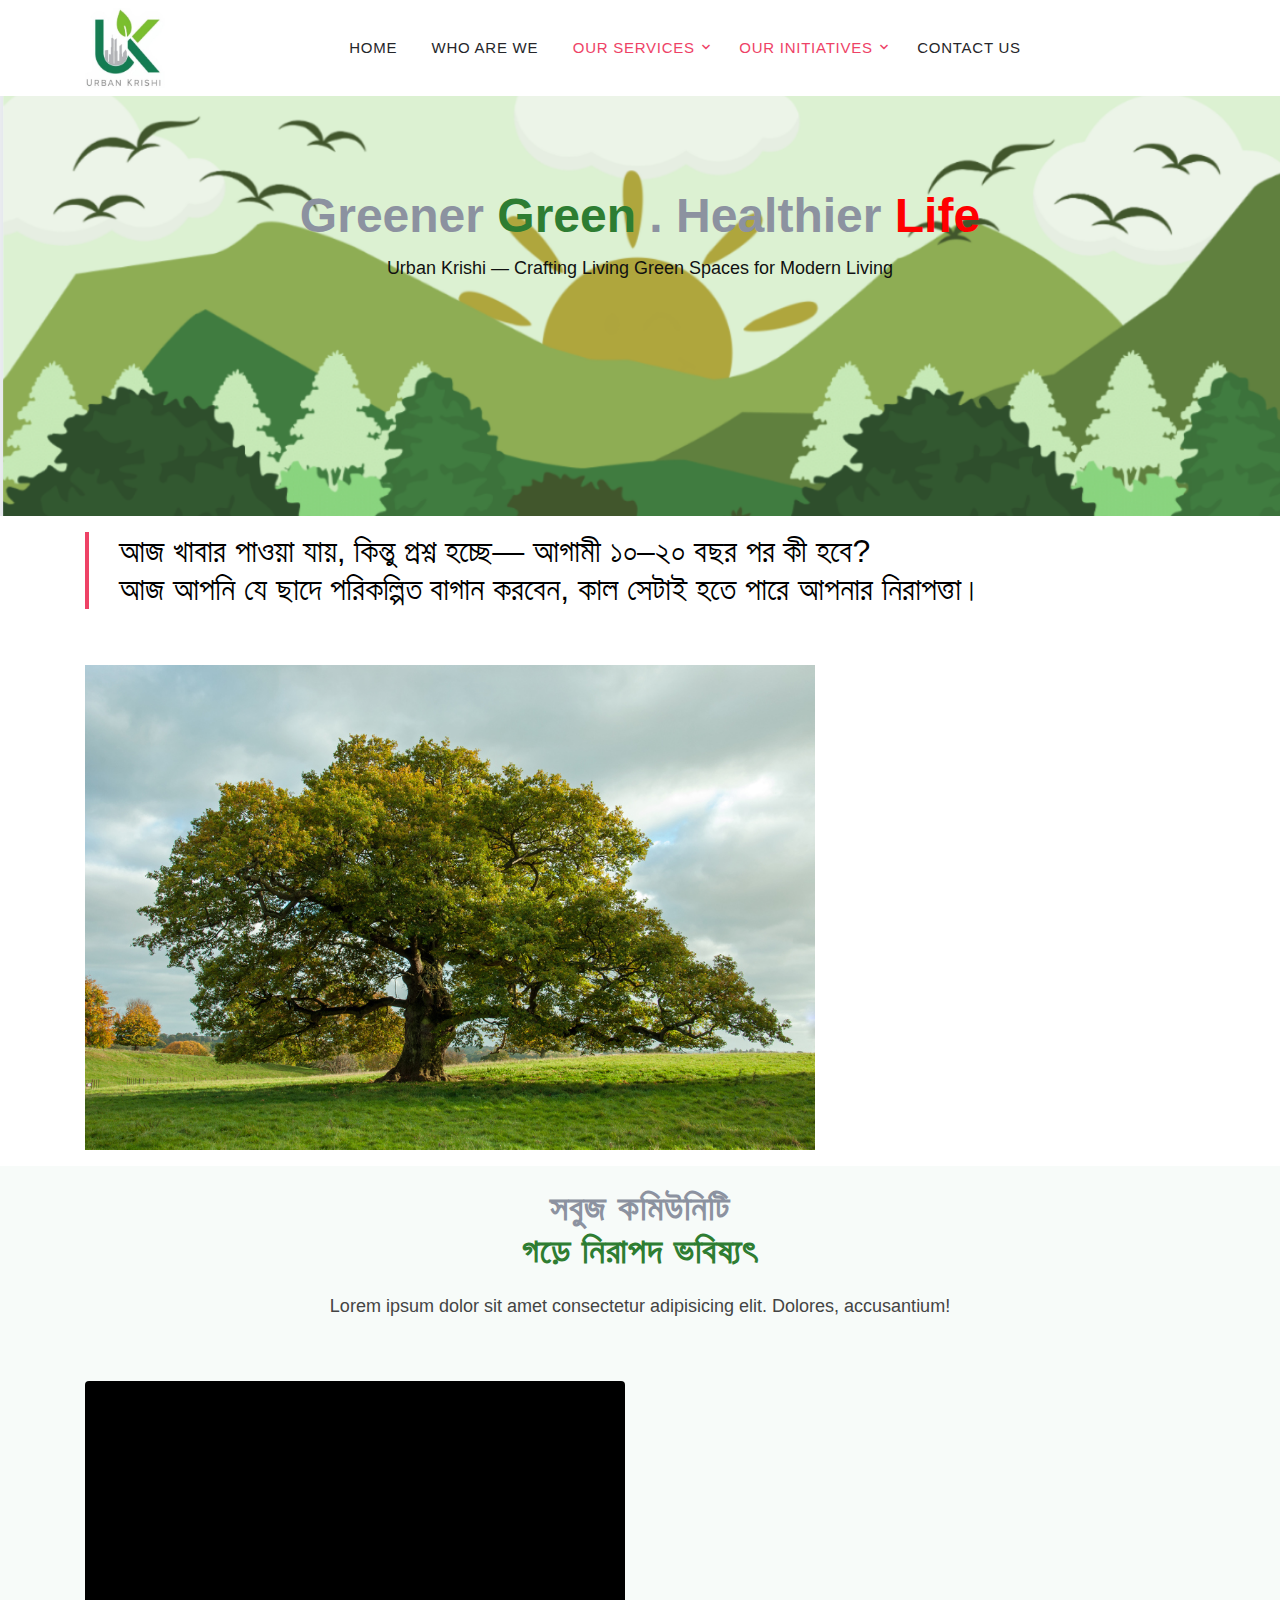
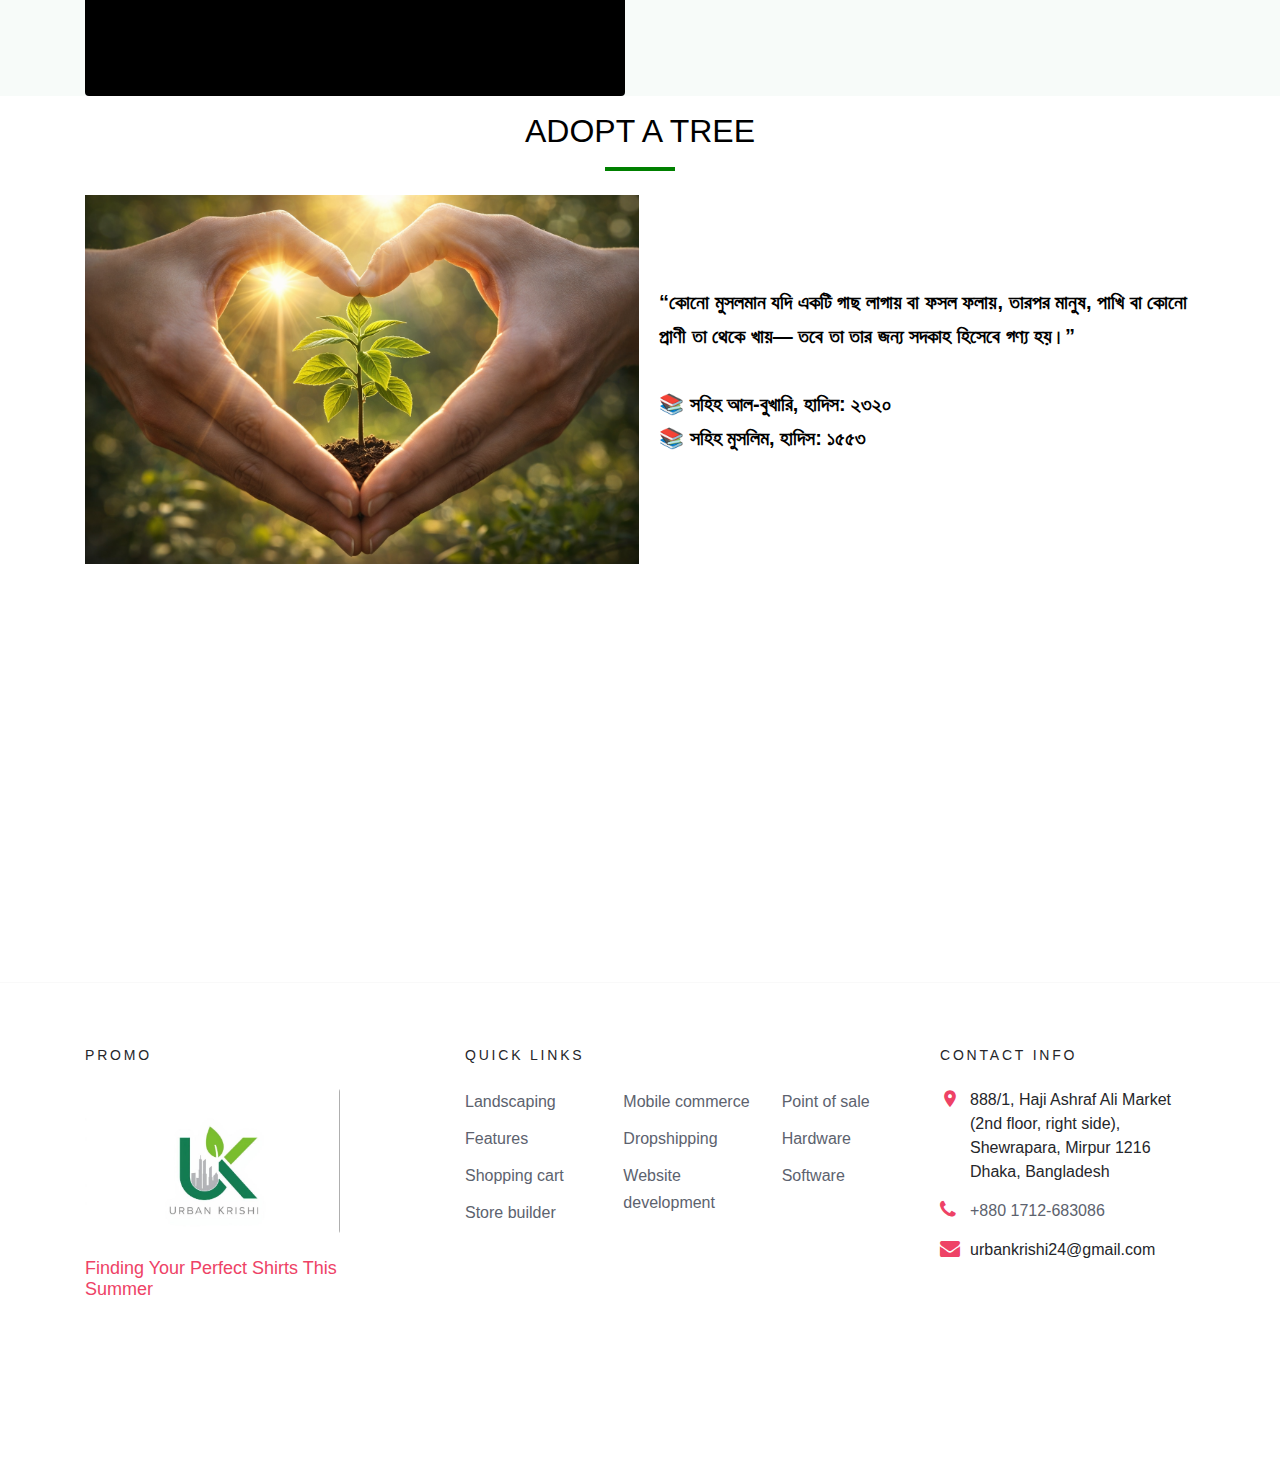
<file: index.html>
<!DOCTYPE html>
<html lang="en">
  <head>
    <title>Urbankrishi</title>
    <meta charset="utf-8">
    <meta name="viewport" content="width=device-width, initial-scale=1, shrink-to-fit=no">

    <link rel="stylesheet" href="https://fonts.googleapis.com/css?family=Mukta:300,400,700"> 
    <link rel="stylesheet" href="fonts/icomoon/style.css">

    <link rel="stylesheet" href="css/bootstrap.min.css">
    <link rel="stylesheet" href="css/magnific-popup.css">
    <link rel="stylesheet" href="css/jquery-ui.css">
    <link rel="stylesheet" href="css/owl.carousel.min.css">
    <link rel="stylesheet" href="css/owl.theme.default.min.css">


    <link rel="stylesheet" href="css/aos.css">

    <link rel="stylesheet" href="css/style.css">
    <link rel="stylesheet" href="css/responsive.css">
    
  </head>
  <body>
  
<div class="site-wrap">
<!-- Navbar part start -->
<div class="site-navbar bg-white py-2">
    <div class="container">
        <div class="d-flex align-items-center justify-content-between">
          <div class="logo">
            <div class="site-logo main_logo">
             <img src="images/main logooooooo.jpeg" alt="">
            </div>
          </div>
          <div  class="main-nav d-none d-lg-block nav_button">
             <nav class="site-navigation text-right text-md-center" role="navigation">
              <ul class="site-menu js-clone-nav d-none d-lg-block">
                <li class="has-children active">
                 <li><a href="shop.html">Home</a></li>
                 <li><a href="who are we.html">Who are we</a></li>
             
                </li>
                <li class="has-children active">
                  <a href="index.html">Our services</a>
                  <ul class="dropdown">
                   
                    <li><a href="landscapting.html">Landscaping</a></li>
                    <li><a href="hrdroponics.html">Hydroponics</a></li>
                    <li><a href="desk.html">Desk plant</a></li>
                    <li><a href="#">Garden Maintenance</a></li>
                  
                  </ul>
                </li>
                <li class="has-children active">
                  <a href="index.html">Our initiatives</a>
                  <ul class="dropdown">
                    <li><a href="#">Menu One</a></li>
                    <li><a href="#">Menu Two</a></li>
                    <li><a href="#">Menu Three</a></li>
                    <li class="has-children">
                     
                      <ul class="dropdown">
                        <li><a href="#">Menu One</a></li>
                        <li><a href="#">Menu Two</a></li>
                        <li><a href="#">Menu Three</a></li>
                      </ul>
                    </li>
                  </ul>
                </li>
                
                
                <li><a href="contact.html">Contact Us</a></li>
               
              </ul>
            </nav>
          </div>
          <div class="icons">
            </a>
            <a href="#" class="site-menu-toggle js-menu-toggle ml-3 d-inline-block d-lg-none"><span class="icon-menu"></span></a>
          </div>
        </div>
      </div>
    </div>
<!-- Navbar part End -->

<!-- Banner part start -->
<!-- <section class="hero home_banner">
  <img src="images/homebanner.png" alt="Green Nature" class="hero-img">

  <div class="hero-content">
    <h1 class="hero-title">
      Greener <span class="green">Earth.</span>Healthier<span class="life">Lives</span>
    </h1>
    <p class="hero-subtitle">
      Urban Krishi — Crafting Living Green Spaces for Modern Living                                                         
    </p>
  </div>
</section> -->


 <section class="hero-section">
    <div class="hero-content">
      <h1>
        Greener <span class="green">Green</span> . Healthier <span class="red">Life</span>
      </h1>
      <p> Urban Krishi — Crafting Living Green Spaces for Modern Living </p>

    
    </div>
  </section>
<!-- Banner part End -->

<!-- Mid 1 part start -->

<div class="site-section">
      <div class="container">
        <div class="title-section mb-5">
          <h2 class="text-uppercase"><span class="d-block">আজ খাবার পাওয়া যায়,
                            কিন্তু প্রশ্ন হচ্ছে—
                            আগামী ১০–২০ বছর পর কী হবে?</span>আজ আপনি যে ছাদে পরিকল্পিত বাগান করবেন,
কাল সেটাই হতে পারে আপনার নিরাপত্তা।</h2>
                                    </div>
        <div class="row align-items-stretch">
          <div class="col-lg-8">
            <div class="">
              <img src="images/boro tree.jpeg" alt="Image" class="img-fluid">
            </div>
          </div>
         
        </div>
      </div>
    </div>
<!-- Mid 1 part End -->

<!-- Mid 2 part start -->
<section class="work-section">
    <div class="container">

        <!-- Title -->
        <div class="section-header">
            <h2 style="padding-top: 20px;">সবুজ কমিউনিটি<br><span>গড়ে নিরাপদ ভবিষ্যৎ</span></h2>
            <p>
                Lorem ipsum dolor sit amet consectetur adipisicing elit. Dolores, accusantium!
            </p>
        </div>

        <!-- Videos -->
        <div class="video-grid">

            <!-- Video 1 -->
            <!-- <div class="video-box">
                <iframe 
                    src="https://www.youtube.com/embed/VIDEO_ID_1"
                    title="YouTube video"
                    frameborder="0"
                    allowfullscreen>
                </iframe>
            </div> -->

            <!-- Video 2 -->
            <div class="video-box">
                <iframe 
                    src="https://www.youtube.com/embed/VIDEO_ID_2"
                    title="YouTube video"
                    frameborder="0"
                    allowfullscreen>
                </iframe>
            </div>

        </div>

    </div>
</section>

<!-- Mid 2 part End -->

<!-- Mid 3 part start -->
 <div class="site-section">
      <div class="container">
        <div class="row">
          <div class="title-section text-center mb-5 col-12">
            <h2 class="text-uppercase">ADOPT A TREE</h2>
          </div>
        </div>
        <div style="display: flex; font-size: 20px;  gap: 20px;">
          <div class="adopet_img">
            <img  src="images/p5555.png" alt="">
          </div>
          <div class="adopt_text">

            <p >“কোনো মুসলমান যদি একটি গাছ লাগায় বা ফসল ফলায়,
  তারপর মানুষ, পাখি বা কোনো প্রাণী তা থেকে খায়—
  তবে তা তার জন্য সদকাহ হিসেবে গণ্য হয়।”<br><br>
  📚 সহিহ আল-বুখারি, হাদিস: ২৩২০<br>
  📚 সহিহ মুসলিম, হাদিস: ১৫৫৩</p>
          </div>
        </div>
      </div>
    </div>
<!-- Mid 3 part end -->


    <div " data-aos="fade">
      <div class="container">
        <div class="row">
            <div class="col-md-6 order-1 align-self-end manus_image">
            <img src="images/pciture1.jpeg" alt="Image" class="img-fluid">
          </div>
          <div class="col-md-6 ml-auto order-md-2 align-self-start">
            <div class="site-block-cover-content">
            <h2 class="sub-title"></h2>`
            <div class="help_text">

              <h1 >বৃক্ষবন্ধুর সহায়তা নিন</h1>
            </div>
            <p style="font-size: 20px; font-weight: 400; color: black;">আমাদের প্রশিক্ষিত বৃক্ষ বন্ধুর সহায়তা নিতে যোগাযোগ করুন</p>
            <p><a href="#" class="btn btn-black rounded-0">বৃক্ষ বন্ধুকে ডাকতে</a></p>
            </div>
          </div>
        
        </div>
      </div>
    </div>

    <footer class="site-footer custom-border-top">
      <div class="container">
        <div class="row">
          <div class="col-md-6 col-lg-3 mb-4 mb-lg-0">
            <h3 class="footer-heading mb-4">Promo</h3>
            <a href="#" class="block-6">
              <img src="images/logo.png" alt="Image placeholder" class="img-fluid rounded mb-4">
              <h3 class="font-weight-light  mb-0">Finding Your Perfect Shirts This Summer</h3>
   
            </a>
          </div>
          <div class="col-lg-5 ml-auto mb-5 mb-lg-0">
            <div class="row">
              <div class="col-md-12">
                <h3 class="footer-heading mb-4">Quick Links</h3>
              </div>
              <div class="col-md-6 col-lg-4">
                <ul class="list-unstyled">
                  <li><a href="landscapting.html">Landscaping</a></li>
                  <li><a href="#">Features</a></li>
                  <li><a href="#">Shopping cart</a></li>
                  <li><a href="#">Store builder</a></li>
                </ul>
              </div>
              <div class="col-md-6 col-lg-4">
                <ul class="list-unstyled">
                  <li><a href="#">Mobile commerce</a></li>
                  <li><a href="#">Dropshipping</a></li>
                  <li><a href="#">Website development</a></li>
                </ul>
              </div>
              <div class="col-md-6 col-lg-4">
                <ul class="list-unstyled">
                  <li><a href="#">Point of sale</a></li>
                  <li><a href="#">Hardware</a></li>
                  <li><a href="#">Software</a></li>
                </ul>
              </div>
            </div>
          </div>
          
          <div class="col-md-6 col-lg-3">
            <div class="block-5 mb-5">
              <h3 class="footer-heading mb-4">Contact Info</h3>
              <ul class="list-unstyled">
                <li class="address">888/1, Haji Ashraf Ali Market (2nd floor, right side), Shewrapara, Mirpur 1216 Dhaka, Bangladesh</li>
                <li class="phone"><a href="tel://23923929210">+880 1712-683086</a></li>
                <li class="email">urbankrishi24@gmail.com</li>
              </ul>
            </div>

        
          </div>
        </div>
        <div class="row pt-5 mt-5 text-center">

          
        </div>
      </div>
    </footer>
  </div>

  <script src="js/jquery-3.3.1.min.js"></script>
  <script src="js/jquery-ui.js"></script>
  <script src="js/popper.min.js"></script>
  <script src="js/bootstrap.min.js"></script>
  <script src="js/owl.carousel.min.js"></script>
  <script src="js/jquery.magnific-popup.min.js"></script>
  <script src="js/aos.js"></script>

  <script src="js/main.js"></script>
    
  </body>
</html>
</file>
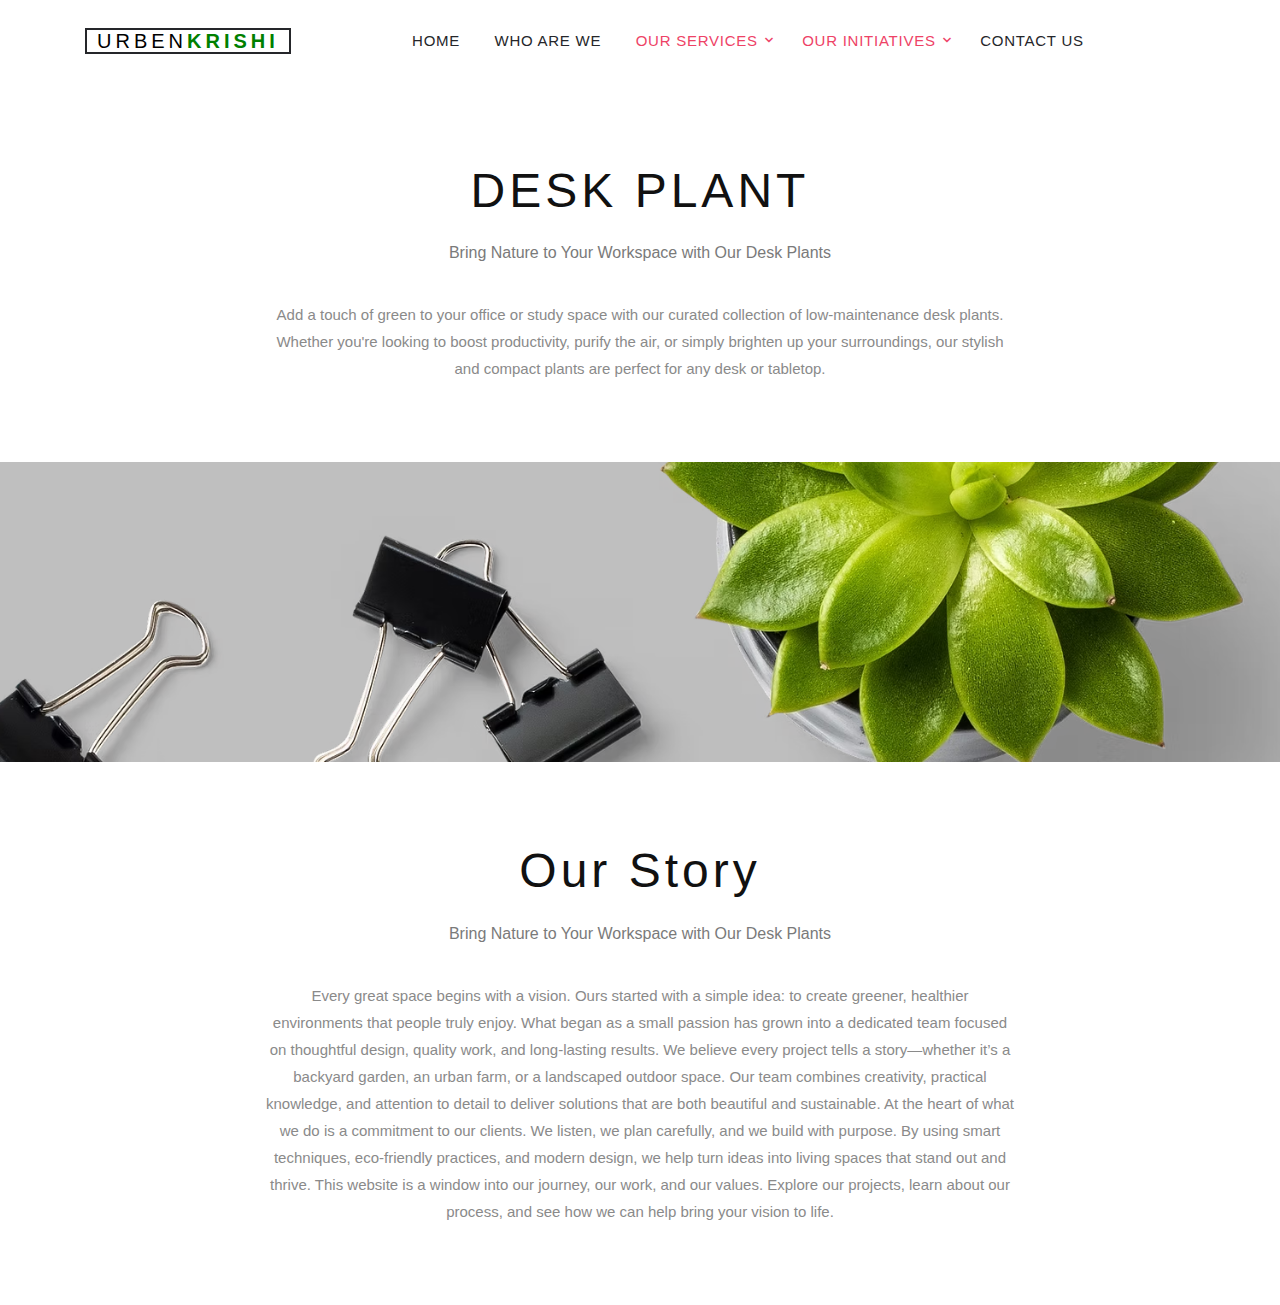
<file: desk.html>
<!DOCTYPE html>
<html lang="en">
  <head>
    <title>urber krishi</title>
    <meta charset="utf-8">
    <meta name="viewport" content="width=device-width, initial-scale=1, shrink-to-fit=no">

    <link rel="stylesheet" href="https://fonts.googleapis.com/css?family=Mukta:300,400,700"> 
    <link rel="stylesheet" href="fonts/icomoon/style.css">

    <link rel="stylesheet" href="css/bootstrap.min.css">
    <link rel="stylesheet" href="css/magnific-popup.css">
    <link rel="stylesheet" href="css/jquery-ui.css">
    <link rel="stylesheet" href="css/owl.carousel.min.css">
    <link rel="stylesheet" href="css/owl.theme.default.min.css">


    <link rel="stylesheet" href="css/aos.css">

    <link rel="stylesheet" href="css/style.css">
    <link rel="stylesheet" href="css/responsive.css">
    
  </head>
  <body>
  
<div class="site-wrap">
<!-- Navbar part start -->
<div class="site-navbar bg-white py-2">
    <div class="container">
        <div class="d-flex align-items-center justify-content-between">
          <div class="logo">
            <div class="site-logo">
              <a href="index.html" class="js-logo-clone">Urben<span style="color: green; font-weight: 700;">Krishi</span></a>
            </div>
          </div>
          <div  class="main-nav d-none d-lg-block nav_button">
             <nav class="site-navigation text-right text-md-center" role="navigation">
              <ul class="site-menu js-clone-nav d-none d-lg-block">
                <li class="has-children active">
                 <li><a href="index.html">Home</a></li>
                 <li><a href="who are we.html">Who are we</a></li>
             
                </li>
                <li class="has-children active">
                  <a href="index.html">Our services</a>
                  <ul class="dropdown">
                   
                    <li><a href="landscapting.html">Landscaping</a></li>
                    <li><a href="hrdroponics.html">Hydroponics</a></li>
                    <li><a href="#">Desk plant</a></li>
                    <li><a href="maintain.html">Garden Maintenance</a></li>
                  
                  </ul>
                </li>
                <li class="has-children active">
                  <a href="index.html">Our initiatives</a>
                  <ul class="dropdown">
                    <li><a href="#">Menu One</a></li>
                    <li><a href="#">Menu Two</a></li>
                    <li><a href="#">Menu Three</a></li>
                    <li class="has-children">
                     
                      <ul class="dropdown">
                        <li><a href="#">Menu One</a></li>
                        <li><a href="#">Menu Two</a></li>
                        <li><a href="#">Menu Three</a></li>
                      </ul>
                    </li>
                  </ul>
                </li>
                
                
                <li><a href="#">Contact Us</a></li>
               
              </ul>
            </nav>
          </div>
          <div class="icons">
            </a>
            <a href="#" class="site-menu-toggle js-menu-toggle ml-3 d-inline-block d-lg-none"><span class="icon-menu"></span></a>
          </div>
        </div>
      </div>
    </div>





    <section class="desk-plant">
  <h1>DESK PLANT</h1>

  <p class="sub-title">
    Bring Nature to Your Workspace with Our Desk Plants
  </p>

  <p class="description">
    Add a touch of green to your office or study space with our curated collection
    of low-maintenance desk plants. Whether you're looking to boost productivity,
    purify the air, or simply brighten up your surroundings, our stylish and compact
    plants are perfect for any desk or tabletop.
  </p>
</section>




<div class="banner">
  <img src="images/deskbanner.png" alt="banner image">
</div>





    <section class="desk-plant">
  <h1>Our Story</h1>

  <p class="sub-title">
    Bring Nature to Your Workspace with Our Desk Plants
  </p>

  <p class="description">
   Every great space begins with a vision. Ours started with a simple idea: to create greener, healthier environments that people truly enjoy. What began as a small passion has grown into a dedicated team focused on thoughtful design, quality work, and long-lasting results.

We believe every project tells a story—whether it’s a backyard garden, an urban farm, or a landscaped outdoor space. Our team combines creativity, practical knowledge, and attention to detail to deliver solutions that are both beautiful and sustainable.

At the heart of what we do is a commitment to our clients. We listen, we plan carefully, and we build with purpose. By using smart techniques, eco-friendly practices, and modern design, we help turn ideas into living spaces that stand out and thrive.

This website is a window into our journey, our work, and our values. Explore our projects, learn about our process, and see how we can help bring your vision to life.
  </p>
</section>
</file>
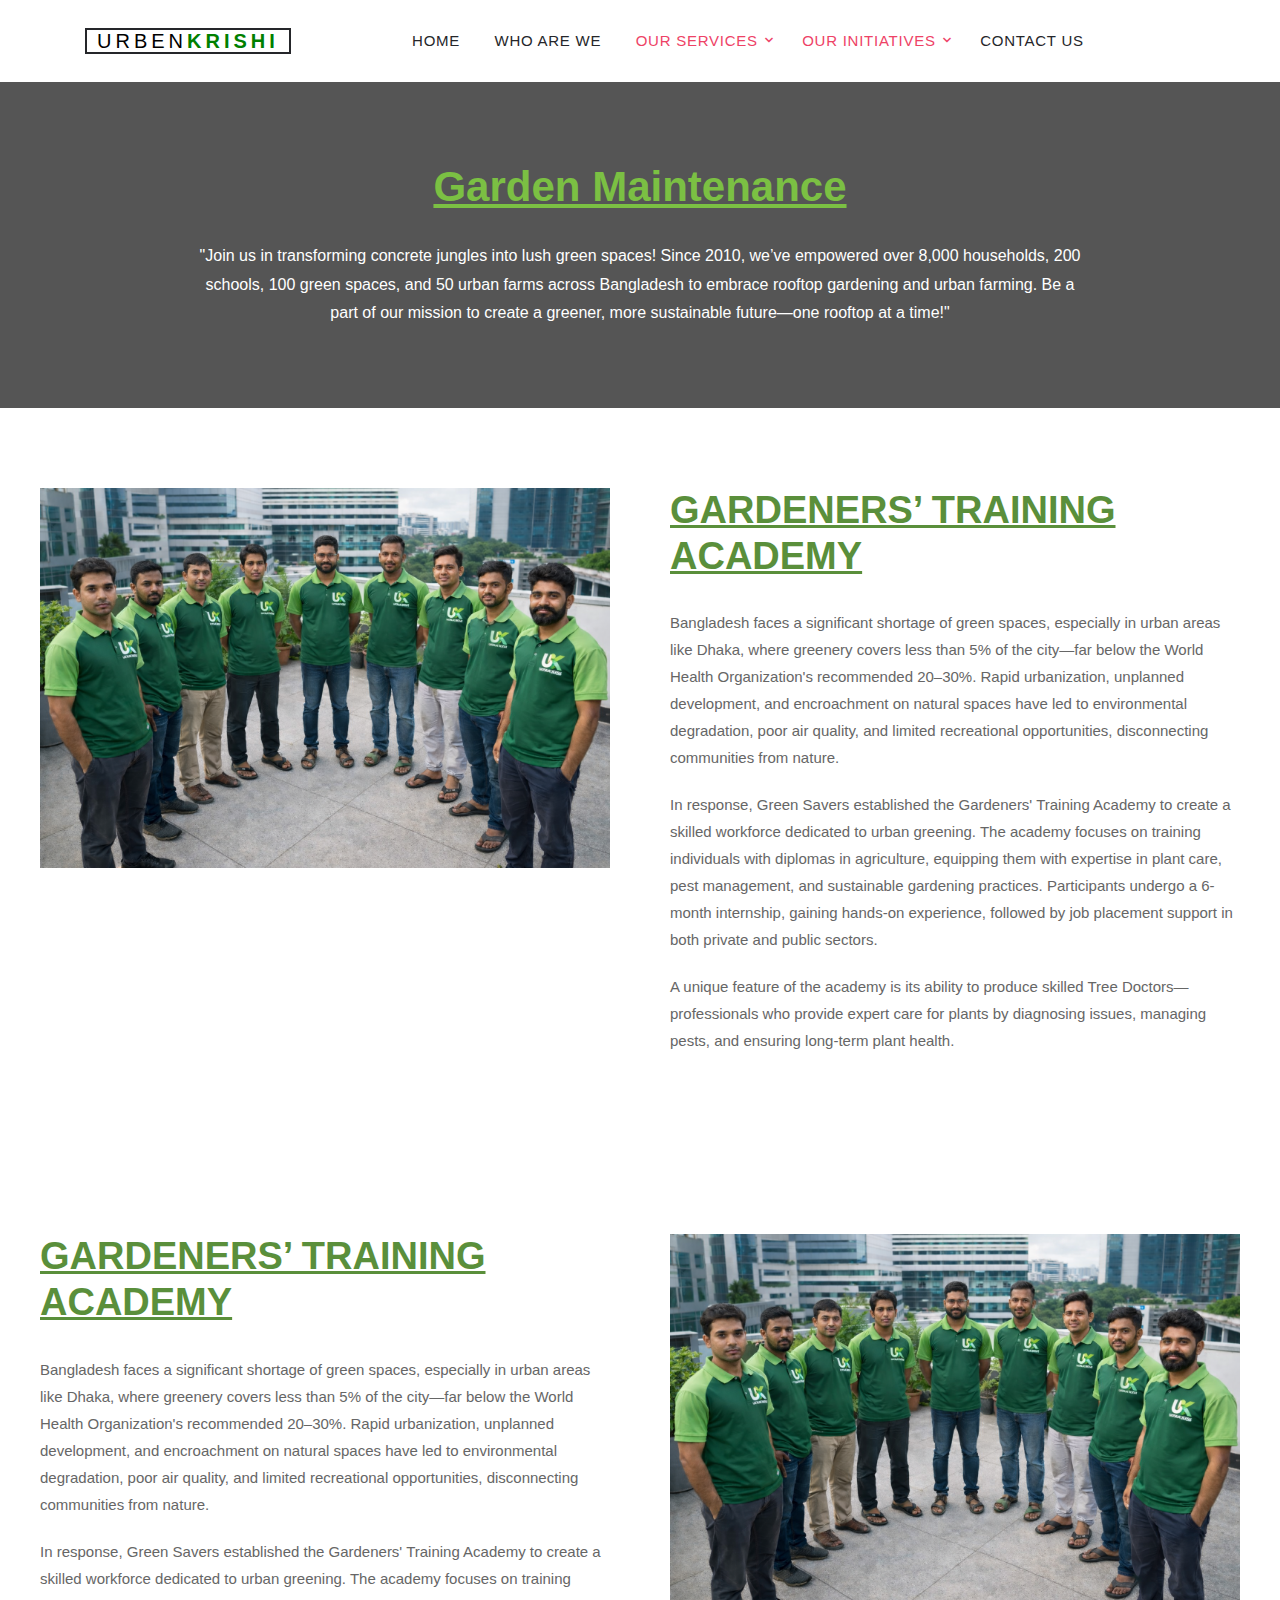
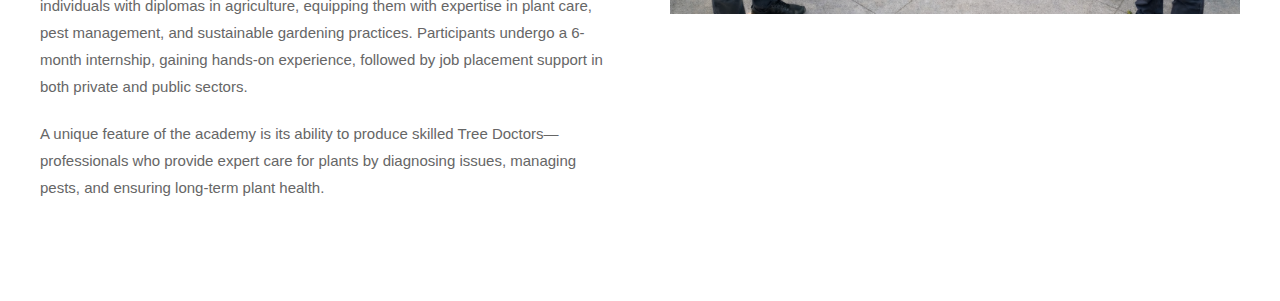
<file: maintain.html>
<!DOCTYPE html>
<html lang="en">
  <head>
    <title>urber krishi</title>
    <meta charset="utf-8">
    <meta name="viewport" content="width=device-width, initial-scale=1, shrink-to-fit=no">

    <link rel="stylesheet" href="https://fonts.googleapis.com/css?family=Mukta:300,400,700"> 
    <link rel="stylesheet" href="fonts/icomoon/style.css">

    <link rel="stylesheet" href="css/bootstrap.min.css">
    <link rel="stylesheet" href="css/magnific-popup.css">
    <link rel="stylesheet" href="css/jquery-ui.css">
    <link rel="stylesheet" href="css/owl.carousel.min.css">
    <link rel="stylesheet" href="css/owl.theme.default.min.css">


    <link rel="stylesheet" href="css/aos.css">

    <link rel="stylesheet" href="css/style.css">
    <link rel="stylesheet" href="css/responsive.css">
    
  </head>
  <body>
  
<div class="site-wrap">
<!-- Navbar part start -->
<div class="site-navbar bg-white py-2">
    <div class="container">
        <div class="d-flex align-items-center justify-content-between">
          <div class="logo">
            <div class="site-logo">
              <a href="index.html" class="js-logo-clone">Urben<span style="color: green; font-weight: 700;">Krishi</span></a>
            </div>
          </div>
          <div  class="main-nav d-none d-lg-block nav_button">
             <nav class="site-navigation text-right text-md-center" role="navigation">
              <ul class="site-menu js-clone-nav d-none d-lg-block">
                <li class="has-children active">
                 <li><a href="index.html">Home</a></li>
                 <li><a href="who are we.html">Who are we</a></li>
             
                </li>
                <li class="has-children active">
                  <a href="index.html">Our services</a>
                  <ul class="dropdown">
                   
                    <li><a href="landscapting.html">Landscaping</a></li>
                    <li><a href="hrdroponics.html">Hydroponics</a></li>
                    <li><a href="desk.html">Desk plant</a></li>
                    <li><a href="#">Garden Maintenance</a></li>
                  
                  </ul>
                </li>
                <li class="has-children active">
                  <a href="index.html">Our initiatives</a>
                  <ul class="dropdown">
                    <li><a href="#">Menu One</a></li>
                    <li><a href="#">Menu Two</a></li>
                    <li><a href="#">Menu Three</a></li>
                    <li class="has-children">
                     
                      <ul class="dropdown">
                        <li><a href="#">Menu One</a></li>
                        <li><a href="#">Menu Two</a></li>
                        <li><a href="#">Menu Three</a></li>
                      </ul>
                    </li>
                  </ul>
                </li>
                
                
                <li><a href="#">Contact Us</a></li>
               
              </ul>
            </nav>
          </div>
          <div class="icons">
            </a>
            <a href="#" class="site-menu-toggle js-menu-toggle ml-3 d-inline-block d-lg-none"><span class="icon-menu"></span></a>
          </div>
        </div>
      </div>
    </div>




<section class="garden-section">
  <h2>Garden Maintenance</h2>

  <p>
    "Join us in transforming concrete jungles into lush green spaces! Since
    2010, we’ve empowered over 8,000 households, 200 schools, 100 green
    spaces, and 50 urban farms across Bangladesh to embrace rooftop
    gardening and urban farming. Be a part of our mission to create a
    greener, more sustainable future—one rooftop at a time!"
  </p>
</section>




<section class="academy-section">
  <div class="academy-container">

    <!-- Left Image -->
    <div class="academy-image">
      <img src="images/p44444.png" alt="Gardeners Training Academy">
    </div>

    <!-- Right Content -->
    <div class="academy-content">
      <h2>
        GARDENERS’ TRAINING<br>
        ACADEMY
      </h2>

      <p>
        Bangladesh faces a significant shortage of green spaces, especially
        in urban areas like Dhaka, where greenery covers less than 5% of the
        city—far below the World Health Organization's recommended 20–30%.
        Rapid urbanization, unplanned development, and encroachment on natural
        spaces have led to environmental degradation, poor air quality, and
        limited recreational opportunities, disconnecting communities from nature.
      </p>

      <p>
        In response, Green Savers established the Gardeners' Training Academy
        to create a skilled workforce dedicated to urban greening. The academy
        focuses on training individuals with diplomas in agriculture, equipping
        them with expertise in plant care, pest management, and sustainable
        gardening practices. Participants undergo a 6-month internship, gaining
        hands-on experience, followed by job placement support in both private
        and public sectors.
      </p>

      <p>
        A unique feature of the academy is its ability to produce skilled Tree
        Doctors—professionals who provide expert care for plants by diagnosing
        issues, managing pests, and ensuring long-term plant health.
      </p>
    </div>

  </div>
</section>
<section class="academy-section">
  <div class="academy-container">

    <!-- Left Image -->
    <div class="academy-content">
      <h2>
        GARDENERS’ TRAINING<br>
        ACADEMY
      </h2>

      <p>
        Bangladesh faces a significant shortage of green spaces, especially
        in urban areas like Dhaka, where greenery covers less than 5% of the
        city—far below the World Health Organization's recommended 20–30%.
        Rapid urbanization, unplanned development, and encroachment on natural
        spaces have led to environmental degradation, poor air quality, and
        limited recreational opportunities, disconnecting communities from nature.
      </p>

      <p>
        In response, Green Savers established the Gardeners' Training Academy
        to create a skilled workforce dedicated to urban greening. The academy
        focuses on training individuals with diplomas in agriculture, equipping
        them with expertise in plant care, pest management, and sustainable
        gardening practices. Participants undergo a 6-month internship, gaining
        hands-on experience, followed by job placement support in both private
        and public sectors.
      </p>

      <p>
        A unique feature of the academy is its ability to produce skilled Tree
        Doctors—professionals who provide expert care for plants by diagnosing
        issues, managing pests, and ensuring long-term plant health.
      </p>
    </div>
    <div class="academy-image">
      <img src="images/p44444.png" alt="Gardeners Training Academy">
    </div>

    <!-- Right Content -->

  </div>
</section>
</file>
<file: fonts/icomoon/style.css>
@font-face {
  font-family: 'icomoon';
  src:  url('fonts/icomoon.eot?10si43');
  src:  url('fonts/icomoon.eot?10si43#iefix') format('embedded-opentype'),
    url('fonts/icomoon.ttf?10si43') format('truetype'),
    url('fonts/icomoon.woff?10si43') format('woff'),
    url('fonts/icomoon.svg?10si43#icomoon') format('svg');
  font-weight: normal;
  font-style: normal;
}

[class^="icon-"], [class*=" icon-"] {
  /* use !important to prevent issues with browser extensions that change fonts */
  font-family: 'icomoon' !important;
  speak: none;
  font-style: normal;
  font-weight: normal;
  font-variant: normal;
  text-transform: none;
  line-height: 1;

  /* Better Font Rendering =========== */
  -webkit-font-smoothing: antialiased;
  -moz-osx-font-smoothing: grayscale;
}

.icon-asterisk:before {
  content: "\f069";
}
.icon-plus:before {
  content: "\f067";
}
.icon-question:before {
  content: "\f128";
}
.icon-minus:before {
  content: "\f068";
}
.icon-glass:before {
  content: "\f000";
}
.icon-music:before {
  content: "\f001";
}
.icon-search:before {
  content: "\f002";
}
.icon-envelope-o:before {
  content: "\f003";
}
.icon-heart:before {
  content: "\f004";
}
.icon-star:before {
  content: "\f005";
}
.icon-star-o:before {
  content: "\f006";
}
.icon-user:before {
  content: "\f007";
}
.icon-film:before {
  content: "\f008";
}
.icon-th-large:before {
  content: "\f009";
}
.icon-th:before {
  content: "\f00a";
}
.icon-th-list:before {
  content: "\f00b";
}
.icon-check:before {
  content: "\f00c";
}
.icon-close:before {
  content: "\f00d";
}
.icon-remove:before {
  content: "\f00d";
}
.icon-times:before {
  content: "\f00d";
}
.icon-search-plus:before {
  content: "\f00e";
}
.icon-search-minus:before {
  content: "\f010";
}
.icon-power-off:before {
  content: "\f011";
}
.icon-signal:before {
  content: "\f012";
}
.icon-cog:before {
  content: "\f013";
}
.icon-gear:before {
  content: "\f013";
}
.icon-trash-o:before {
  content: "\f014";
}
.icon-home:before {
  content: "\f015";
}
.icon-file-o:before {
  content: "\f016";
}
.icon-clock-o:before {
  content: "\f017";
}
.icon-road:before {
  content: "\f018";
}
.icon-download:before {
  content: "\f019";
}
.icon-arrow-circle-o-down:before {
  content: "\f01a";
}
.icon-arrow-circle-o-up:before {
  content: "\f01b";
}
.icon-inbox:before {
  content: "\f01c";
}
.icon-play-circle-o:before {
  content: "\f01d";
}
.icon-repeat:before {
  content: "\f01e";
}
.icon-rotate-right:before {
  content: "\f01e";
}
.icon-refresh:before {
  content: "\f021";
}
.icon-list-alt:before {
  content: "\f022";
}
.icon-lock:before {
  content: "\f023";
}
.icon-flag:before {
  content: "\f024";
}
.icon-headphones:before {
  content: "\f025";
}
.icon-volume-off:before {
  content: "\f026";
}
.icon-volume-down:before {
  content: "\f027";
}
.icon-volume-up:before {
  content: "\f028";
}
.icon-qrcode:before {
  content: "\f029";
}
.icon-barcode:before {
  content: "\f02a";
}
.icon-tag:before {
  content: "\f02b";
}
.icon-tags:before {
  content: "\f02c";
}
.icon-book:before {
  content: "\f02d";
}
.icon-bookmark:before {
  content: "\f02e";
}
.icon-print:before {
  content: "\f02f";
}
.icon-camera:before {
  content: "\f030";
}
.icon-font:before {
  content: "\f031";
}
.icon-bold:before {
  content: "\f032";
}
.icon-italic:before {
  content: "\f033";
}
.icon-text-height:before {
  content: "\f034";
}
.icon-text-width:before {
  content: "\f035";
}
.icon-align-left:before {
  content: "\f036";
}
.icon-align-center:before {
  content: "\f037";
}
.icon-align-right:before {
  content: "\f038";
}
.icon-align-justify:before {
  content: "\f039";
}
.icon-list:before {
  content: "\f03a";
}
.icon-dedent:before {
  content: "\f03b";
}
.icon-outdent:before {
  content: "\f03b";
}
.icon-indent:before {
  content: "\f03c";
}
.icon-video-camera:before {
  content: "\f03d";
}
.icon-image:before {
  content: "\f03e";
}
.icon-photo:before {
  content: "\f03e";
}
.icon-picture-o:before {
  content: "\f03e";
}
.icon-pencil:before {
  content: "\f040";
}
.icon-map-marker:before {
  content: "\f041";
}
.icon-adjust:before {
  content: "\f042";
}
.icon-tint:before {
  content: "\f043";
}
.icon-edit:before {
  content: "\f044";
}
.icon-pencil-square-o:before {
  content: "\f044";
}
.icon-share-square-o:before {
  content: "\f045";
}
.icon-check-square-o:before {
  content: "\f046";
}
.icon-arrows:before {
  content: "\f047";
}
.icon-step-backward:before {
  content: "\f048";
}
.icon-fast-backward:before {
  content: "\f049";
}
.icon-backward:before {
  content: "\f04a";
}
.icon-play:before {
  content: "\f04b";
}
.icon-pause:before {
  content: "\f04c";
}
.icon-stop:before {
  content: "\f04d";
}
.icon-forward:before {
  content: "\f04e";
}
.icon-fast-forward:before {
  content: "\f050";
}
.icon-step-forward:before {
  content: "\f051";
}
.icon-eject:before {
  content: "\f052";
}
.icon-chevron-left:before {
  content: "\f053";
}
.icon-chevron-right:before {
  content: "\f054";
}
.icon-plus-circle:before {
  content: "\f055";
}
.icon-minus-circle:before {
  content: "\f056";
}
.icon-times-circle:before {
  content: "\f057";
}
.icon-check-circle:before {
  content: "\f058";
}
.icon-question-circle:before {
  content: "\f059";
}
.icon-info-circle:before {
  content: "\f05a";
}
.icon-crosshairs:before {
  content: "\f05b";
}
.icon-times-circle-o:before {
  content: "\f05c";
}
.icon-check-circle-o:before {
  content: "\f05d";
}
.icon-ban:before {
  content: "\f05e";
}
.icon-arrow-left:before {
  content: "\f060";
}
.icon-arrow-right:before {
  content: "\f061";
}
.icon-arrow-up:before {
  content: "\f062";
}
.icon-arrow-down:before {
  content: "\f063";
}
.icon-mail-forward:before {
  content: "\f064";
}
.icon-share:before {
  content: "\f064";
}
.icon-expand:before {
  content: "\f065";
}
.icon-compress:before {
  content: "\f066";
}
.icon-exclamation-circle:before {
  content: "\f06a";
}
.icon-gift:before {
  content: "\f06b";
}
.icon-leaf:before {
  content: "\f06c";
}
.icon-fire:before {
  content: "\f06d";
}
.icon-eye:before {
  content: "\f06e";
}
.icon-eye-slash:before {
  content: "\f070";
}
.icon-exclamation-triangle:before {
  content: "\f071";
}
.icon-warning:before {
  content: "\f071";
}
.icon-plane:before {
  content: "\f072";
}
.icon-calendar:before {
  content: "\f073";
}
.icon-random:before {
  content: "\f074";
}
.icon-comment:before {
  content: "\f075";
}
.icon-magnet:before {
  content: "\f076";
}
.icon-chevron-up:before {
  content: "\f077";
}
.icon-chevron-down:before {
  content: "\f078";
}
.icon-retweet:before {
  content: "\f079";
}
.icon-shopping-cart:before {
  content: "\f07a";
}
.icon-folder:before {
  content: "\f07b";
}
.icon-folder-open:before {
  content: "\f07c";
}
.icon-arrows-v:before {
  content: "\f07d";
}
.icon-arrows-h:before {
  content: "\f07e";
}
.icon-bar-chart:before {
  content: "\f080";
}
.icon-bar-chart-o:before {
  content: "\f080";
}
.icon-twitter-square:before {
  content: "\f081";
}
.icon-facebook-square:before {
  content: "\f082";
}
.icon-camera-retro:before {
  content: "\f083";
}
.icon-key:before {
  content: "\f084";
}
.icon-cogs:before {
  content: "\f085";
}
.icon-gears:before {
  content: "\f085";
}
.icon-comments:before {
  content: "\f086";
}
.icon-thumbs-o-up:before {
  content: "\f087";
}
.icon-thumbs-o-down:before {
  content: "\f088";
}
.icon-star-half:before {
  content: "\f089";
}
.icon-heart-o:before {
  content: "\f08a";
}
.icon-sign-out:before {
  content: "\f08b";
}
.icon-linkedin-square:before {
  content: "\f08c";
}
.icon-thumb-tack:before {
  content: "\f08d";
}
.icon-external-link:before {
  content: "\f08e";
}
.icon-sign-in:before {
  content: "\f090";
}
.icon-trophy:before {
  content: "\f091";
}
.icon-github-square:before {
  content: "\f092";
}
.icon-upload:before {
  content: "\f093";
}
.icon-lemon-o:before {
  content: "\f094";
}
.icon-phone:before {
  content: "\f095";
}
.icon-square-o:before {
  content: "\f096";
}
.icon-bookmark-o:before {
  content: "\f097";
}
.icon-phone-square:before {
  content: "\f098";
}
.icon-twitter:before {
  content: "\f099";
}
.icon-facebook:before {
  content: "\f09a";
}
.icon-facebook-f:before {
  content: "\f09a";
}
.icon-github:before {
  content: "\f09b";
}
.icon-unlock:before {
  content: "\f09c";
}
.icon-credit-card:before {
  content: "\f09d";
}
.icon-feed:before {
  content: "\f09e";
}
.icon-rss:before {
  content: "\f09e";
}
.icon-hdd-o:before {
  content: "\f0a0";
}
.icon-bullhorn:before {
  content: "\f0a1";
}
.icon-bell-o:before {
  content: "\f0a2";
}
.icon-certificate:before {
  content: "\f0a3";
}
.icon-hand-o-right:before {
  content: "\f0a4";
}
.icon-hand-o-left:before {
  content: "\f0a5";
}
.icon-hand-o-up:before {
  content: "\f0a6";
}
.icon-hand-o-down:before {
  content: "\f0a7";
}
.icon-arrow-circle-left:before {
  content: "\f0a8";
}
.icon-arrow-circle-right:before {
  content: "\f0a9";
}
.icon-arrow-circle-up:before {
  content: "\f0aa";
}
.icon-arrow-circle-down:before {
  content: "\f0ab";
}
.icon-globe:before {
  content: "\f0ac";
}
.icon-wrench:before {
  content: "\f0ad";
}
.icon-tasks:before {
  content: "\f0ae";
}
.icon-filter:before {
  content: "\f0b0";
}
.icon-briefcase:before {
  content: "\f0b1";
}
.icon-arrows-alt:before {
  content: "\f0b2";
}
.icon-group:before {
  content: "\f0c0";
}
.icon-users:before {
  content: "\f0c0";
}
.icon-chain:before {
  content: "\f0c1";
}
.icon-link:before {
  content: "\f0c1";
}
.icon-cloud:before {
  content: "\f0c2";
}
.icon-flask:before {
  content: "\f0c3";
}
.icon-cut:before {
  content: "\f0c4";
}
.icon-scissors:before {
  content: "\f0c4";
}
.icon-copy:before {
  content: "\f0c5";
}
.icon-files-o:before {
  content: "\f0c5";
}
.icon-paperclip:before {
  content: "\f0c6";
}
.icon-floppy-o:before {
  content: "\f0c7";
}
.icon-save:before {
  content: "\f0c7";
}
.icon-square:before {
  content: "\f0c8";
}
.icon-bars:before {
  content: "\f0c9";
}
.icon-navicon:before {
  content: "\f0c9";
}
.icon-reorder:before {
  content: "\f0c9";
}
.icon-list-ul:before {
  content: "\f0ca";
}
.icon-list-ol:before {
  content: "\f0cb";
}
.icon-strikethrough:before {
  content: "\f0cc";
}
.icon-underline:before {
  content: "\f0cd";
}
.icon-table:before {
  content: "\f0ce";
}
.icon-magic:before {
  content: "\f0d0";
}
.icon-truck:before {
  content: "\f0d1";
}
.icon-pinterest:before {
  content: "\f0d2";
}
.icon-pinterest-square:before {
  content: "\f0d3";
}
.icon-google-plus-square:before {
  content: "\f0d4";
}
.icon-google-plus:before {
  content: "\f0d5";
}
.icon-money:before {
  content: "\f0d6";
}
.icon-caret-down:before {
  content: "\f0d7";
}
.icon-caret-up:before {
  content: "\f0d8";
}
.icon-caret-left:before {
  content: "\f0d9";
}
.icon-caret-right:before {
  content: "\f0da";
}
.icon-columns:before {
  content: "\f0db";
}
.icon-sort:before {
  content: "\f0dc";
}
.icon-unsorted:before {
  content: "\f0dc";
}
.icon-sort-desc:before {
  content: "\f0dd";
}
.icon-sort-down:before {
  content: "\f0dd";
}
.icon-sort-asc:before {
  content: "\f0de";
}
.icon-sort-up:before {
  content: "\f0de";
}
.icon-envelope:before {
  content: "\f0e0";
}
.icon-linkedin:before {
  content: "\f0e1";
}
.icon-rotate-left:before {
  content: "\f0e2";
}
.icon-undo:before {
  content: "\f0e2";
}
.icon-gavel:before {
  content: "\f0e3";
}
.icon-legal:before {
  content: "\f0e3";
}
.icon-dashboard:before {
  content: "\f0e4";
}
.icon-tachometer:before {
  content: "\f0e4";
}
.icon-comment-o:before {
  content: "\f0e5";
}
.icon-comments-o:before {
  content: "\f0e6";
}
.icon-bolt:before {
  content: "\f0e7";
}
.icon-flash:before {
  content: "\f0e7";
}
.icon-sitemap:before {
  content: "\f0e8";
}
.icon-umbrella:before {
  content: "\f0e9";
}
.icon-clipboard:before {
  content: "\f0ea";
}
.icon-paste:before {
  content: "\f0ea";
}
.icon-lightbulb-o:before {
  content: "\f0eb";
}
.icon-exchange:before {
  content: "\f0ec";
}
.icon-cloud-download:before {
  content: "\f0ed";
}
.icon-cloud-upload:before {
  content: "\f0ee";
}
.icon-user-md:before {
  content: "\f0f0";
}
.icon-stethoscope:before {
  content: "\f0f1";
}
.icon-suitcase:before {
  content: "\f0f2";
}
.icon-bell:before {
  content: "\f0f3";
}
.icon-coffee:before {
  content: "\f0f4";
}
.icon-cutlery:before {
  content: "\f0f5";
}
.icon-file-text-o:before {
  content: "\f0f6";
}
.icon-building-o:before {
  content: "\f0f7";
}
.icon-hospital-o:before {
  content: "\f0f8";
}
.icon-ambulance:before {
  content: "\f0f9";
}
.icon-medkit:before {
  content: "\f0fa";
}
.icon-fighter-jet:before {
  content: "\f0fb";
}
.icon-beer:before {
  content: "\f0fc";
}
.icon-h-square:before {
  content: "\f0fd";
}
.icon-plus-square:before {
  content: "\f0fe";
}
.icon-angle-double-left:before {
  content: "\f100";
}
.icon-angle-double-right:before {
  content: "\f101";
}
.icon-angle-double-up:before {
  content: "\f102";
}
.icon-angle-double-down:before {
  content: "\f103";
}
.icon-angle-left:before {
  content: "\f104";
}
.icon-angle-right:before {
  content: "\f105";
}
.icon-angle-up:before {
  content: "\f106";
}
.icon-angle-down:before {
  content: "\f107";
}
.icon-desktop:before {
  content: "\f108";
}
.icon-laptop:before {
  content: "\f109";
}
.icon-tablet:before {
  content: "\f10a";
}
.icon-mobile:before {
  content: "\f10b";
}
.icon-mobile-phone:before {
  content: "\f10b";
}
.icon-circle-o:before {
  content: "\f10c";
}
.icon-quote-left:before {
  content: "\f10d";
}
.icon-quote-right:before {
  content: "\f10e";
}
.icon-spinner:before {
  content: "\f110";
}
.icon-circle:before {
  content: "\f111";
}
.icon-mail-reply:before {
  content: "\f112";
}
.icon-reply:before {
  content: "\f112";
}
.icon-github-alt:before {
  content: "\f113";
}
.icon-folder-o:before {
  content: "\f114";
}
.icon-folder-open-o:before {
  content: "\f115";
}
.icon-smile-o:before {
  content: "\f118";
}
.icon-frown-o:before {
  content: "\f119";
}
.icon-meh-o:before {
  content: "\f11a";
}
.icon-gamepad:before {
  content: "\f11b";
}
.icon-keyboard-o:before {
  content: "\f11c";
}
.icon-flag-o:before {
  content: "\f11d";
}
.icon-flag-checkered:before {
  content: "\f11e";
}
.icon-terminal:before {
  content: "\f120";
}
.icon-code:before {
  content: "\f121";
}
.icon-mail-reply-all:before {
  content: "\f122";
}
.icon-reply-all:before {
  content: "\f122";
}
.icon-star-half-empty:before {
  content: "\f123";
}
.icon-star-half-full:before {
  content: "\f123";
}
.icon-star-half-o:before {
  content: "\f123";
}
.icon-location-arrow:before {
  content: "\f124";
}
.icon-crop:before {
  content: "\f125";
}
.icon-code-fork:before {
  content: "\f126";
}
.icon-chain-broken:before {
  content: "\f127";
}
.icon-unlink:before {
  content: "\f127";
}
.icon-info:before {
  content: "\f129";
}
.icon-exclamation:before {
  content: "\f12a";
}
.icon-superscript:before {
  content: "\f12b";
}
.icon-subscript:before {
  content: "\f12c";
}
.icon-eraser:before {
  content: "\f12d";
}
.icon-puzzle-piece:before {
  content: "\f12e";
}
.icon-microphone:before {
  content: "\f130";
}
.icon-microphone-slash:before {
  content: "\f131";
}
.icon-shield:before {
  content: "\f132";
}
.icon-calendar-o:before {
  content: "\f133";
}
.icon-fire-extinguisher:before {
  content: "\f134";
}
.icon-rocket:before {
  content: "\f135";
}
.icon-maxcdn:before {
  content: "\f136";
}
.icon-chevron-circle-left:before {
  content: "\f137";
}
.icon-chevron-circle-right:before {
  content: "\f138";
}
.icon-chevron-circle-up:before {
  content: "\f139";
}
.icon-chevron-circle-down:before {
  content: "\f13a";
}
.icon-html5:before {
  content: "\f13b";
}
.icon-css3:before {
  content: "\f13c";
}
.icon-anchor:before {
  content: "\f13d";
}
.icon-unlock-alt:before {
  content: "\f13e";
}
.icon-bullseye:before {
  content: "\f140";
}
.icon-ellipsis-h:before {
  content: "\f141";
}
.icon-ellipsis-v:before {
  content: "\f142";
}
.icon-rss-square:before {
  content: "\f143";
}
.icon-play-circle:before {
  content: "\f144";
}
.icon-ticket:before {
  content: "\f145";
}
.icon-minus-square:before {
  content: "\f146";
}
.icon-minus-square-o:before {
  content: "\f147";
}
.icon-level-up:before {
  content: "\f148";
}
.icon-level-down:before {
  content: "\f149";
}
.icon-check-square:before {
  content: "\f14a";
}
.icon-pencil-square:before {
  content: "\f14b";
}
.icon-external-link-square:before {
  content: "\f14c";
}
.icon-share-square:before {
  content: "\f14d";
}
.icon-compass:before {
  content: "\f14e";
}
.icon-caret-square-o-down:before {
  content: "\f150";
}
.icon-toggle-down:before {
  content: "\f150";
}
.icon-caret-square-o-up:before {
  content: "\f151";
}
.icon-toggle-up:before {
  content: "\f151";
}
.icon-caret-square-o-right:before {
  content: "\f152";
}
.icon-toggle-right:before {
  content: "\f152";
}
.icon-eur:before {
  content: "\f153";
}
.icon-euro:before {
  content: "\f153";
}
.icon-gbp:before {
  content: "\f154";
}
.icon-dollar:before {
  content: "\f155";
}
.icon-usd:before {
  content: "\f155";
}
.icon-inr:before {
  content: "\f156";
}
.icon-rupee:before {
  content: "\f156";
}
.icon-cny:before {
  content: "\f157";
}
.icon-jpy:before {
  content: "\f157";
}
.icon-rmb:before {
  content: "\f157";
}
.icon-yen:before {
  content: "\f157";
}
.icon-rouble:before {
  content: "\f158";
}
.icon-rub:before {
  content: "\f158";
}
.icon-ruble:before {
  content: "\f158";
}
.icon-krw:before {
  content: "\f159";
}
.icon-won:before {
  content: "\f159";
}
.icon-bitcoin:before {
  content: "\f15a";
}
.icon-btc:before {
  content: "\f15a";
}
.icon-file:before {
  content: "\f15b";
}
.icon-file-text:before {
  content: "\f15c";
}
.icon-sort-alpha-asc:before {
  content: "\f15d";
}
.icon-sort-alpha-desc:before {
  content: "\f15e";
}
.icon-sort-amount-asc:before {
  content: "\f160";
}
.icon-sort-amount-desc:before {
  content: "\f161";
}
.icon-sort-numeric-asc:before {
  content: "\f162";
}
.icon-sort-numeric-desc:before {
  content: "\f163";
}
.icon-thumbs-up:before {
  content: "\f164";
}
.icon-thumbs-down:before {
  content: "\f165";
}
.icon-youtube-square:before {
  content: "\f166";
}
.icon-youtube:before {
  content: "\f167";
}
.icon-xing:before {
  content: "\f168";
}
.icon-xing-square:before {
  content: "\f169";
}
.icon-youtube-play:before {
  content: "\f16a";
}
.icon-dropbox:before {
  content: "\f16b";
}
.icon-stack-overflow:before {
  content: "\f16c";
}
.icon-instagram:before {
  content: "\f16d";
}
.icon-flickr:before {
  content: "\f16e";
}
.icon-adn:before {
  content: "\f170";
}
.icon-bitbucket:before {
  content: "\f171";
}
.icon-bitbucket-square:before {
  content: "\f172";
}
.icon-tumblr:before {
  content: "\f173";
}
.icon-tumblr-square:before {
  content: "\f174";
}
.icon-long-arrow-down:before {
  content: "\f175";
}
.icon-long-arrow-up:before {
  content: "\f176";
}
.icon-long-arrow-left:before {
  content: "\f177";
}
.icon-long-arrow-right:before {
  content: "\f178";
}
.icon-apple:before {
  content: "\f179";
}
.icon-windows:before {
  content: "\f17a";
}
.icon-android:before {
  content: "\f17b";
}
.icon-linux:before {
  content: "\f17c";
}
.icon-dribbble:before {
  content: "\f17d";
}
.icon-skype:before {
  content: "\f17e";
}
.icon-foursquare:before {
  content: "\f180";
}
.icon-trello:before {
  content: "\f181";
}
.icon-female:before {
  content: "\f182";
}
.icon-male:before {
  content: "\f183";
}
.icon-gittip:before {
  content: "\f184";
}
.icon-gratipay:before {
  content: "\f184";
}
.icon-sun-o:before {
  content: "\f185";
}
.icon-moon-o:before {
  content: "\f186";
}
.icon-archive:before {
  content: "\f187";
}
.icon-bug:before {
  content: "\f188";
}
.icon-vk:before {
  content: "\f189";
}
.icon-weibo:before {
  content: "\f18a";
}
.icon-renren:before {
  content: "\f18b";
}
.icon-pagelines:before {
  content: "\f18c";
}
.icon-stack-exchange:before {
  content: "\f18d";
}
.icon-arrow-circle-o-right:before {
  content: "\f18e";
}
.icon-arrow-circle-o-left:before {
  content: "\f190";
}
.icon-caret-square-o-left:before {
  content: "\f191";
}
.icon-toggle-left:before {
  content: "\f191";
}
.icon-dot-circle-o:before {
  content: "\f192";
}
.icon-wheelchair:before {
  content: "\f193";
}
.icon-vimeo-square:before {
  content: "\f194";
}
.icon-try:before {
  content: "\f195";
}
.icon-turkish-lira:before {
  content: "\f195";
}
.icon-plus-square-o:before {
  content: "\f196";
}
.icon-space-shuttle:before {
  content: "\f197";
}
.icon-slack:before {
  content: "\f198";
}
.icon-envelope-square:before {
  content: "\f199";
}
.icon-wordpress:before {
  content: "\f19a";
}
.icon-openid:before {
  content: "\f19b";
}
.icon-bank:before {
  content: "\f19c";
}
.icon-institution:before {
  content: "\f19c";
}
.icon-university:before {
  content: "\f19c";
}
.icon-graduation-cap:before {
  content: "\f19d";
}
.icon-mortar-board:before {
  content: "\f19d";
}
.icon-yahoo:before {
  content: "\f19e";
}
.icon-google:before {
  content: "\f1a0";
}
.icon-reddit:before {
  content: "\f1a1";
}
.icon-reddit-square:before {
  content: "\f1a2";
}
.icon-stumbleupon-circle:before {
  content: "\f1a3";
}
.icon-stumbleupon:before {
  content: "\f1a4";
}
.icon-delicious:before {
  content: "\f1a5";
}
.icon-digg:before {
  content: "\f1a6";
}
.icon-pied-piper-pp:before {
  content: "\f1a7";
}
.icon-pied-piper-alt:before {
  content: "\f1a8";
}
.icon-drupal:before {
  content: "\f1a9";
}
.icon-joomla:before {
  content: "\f1aa";
}
.icon-language:before {
  content: "\f1ab";
}
.icon-fax:before {
  content: "\f1ac";
}
.icon-building:before {
  content: "\f1ad";
}
.icon-child:before {
  content: "\f1ae";
}
.icon-paw:before {
  content: "\f1b0";
}
.icon-spoon:before {
  content: "\f1b1";
}
.icon-cube:before {
  content: "\f1b2";
}
.icon-cubes:before {
  content: "\f1b3";
}
.icon-behance:before {
  content: "\f1b4";
}
.icon-behance-square:before {
  content: "\f1b5";
}
.icon-steam:before {
  content: "\f1b6";
}
.icon-steam-square:before {
  content: "\f1b7";
}
.icon-recycle:before {
  content: "\f1b8";
}
.icon-automobile:before {
  content: "\f1b9";
}
.icon-car:before {
  content: "\f1b9";
}
.icon-cab:before {
  content: "\f1ba";
}
.icon-taxi:before {
  content: "\f1ba";
}
.icon-tree:before {
  content: "\f1bb";
}
.icon-spotify:before {
  content: "\f1bc";
}
.icon-deviantart:before {
  content: "\f1bd";
}
.icon-soundcloud:before {
  content: "\f1be";
}
.icon-database:before {
  content: "\f1c0";
}
.icon-file-pdf-o:before {
  content: "\f1c1";
}
.icon-file-word-o:before {
  content: "\f1c2";
}
.icon-file-excel-o:before {
  content: "\f1c3";
}
.icon-file-powerpoint-o:before {
  content: "\f1c4";
}
.icon-file-image-o:before {
  content: "\f1c5";
}
.icon-file-photo-o:before {
  content: "\f1c5";
}
.icon-file-picture-o:before {
  content: "\f1c5";
}
.icon-file-archive-o:before {
  content: "\f1c6";
}
.icon-file-zip-o:before {
  content: "\f1c6";
}
.icon-file-audio-o:before {
  content: "\f1c7";
}
.icon-file-sound-o:before {
  content: "\f1c7";
}
.icon-file-movie-o:before {
  content: "\f1c8";
}
.icon-file-video-o:before {
  content: "\f1c8";
}
.icon-file-code-o:before {
  content: "\f1c9";
}
.icon-vine:before {
  content: "\f1ca";
}
.icon-codepen:before {
  content: "\f1cb";
}
.icon-jsfiddle:before {
  content: "\f1cc";
}
.icon-life-bouy:before {
  content: "\f1cd";
}
.icon-life-buoy:before {
  content: "\f1cd";
}
.icon-life-ring:before {
  content: "\f1cd";
}
.icon-life-saver:before {
  content: "\f1cd";
}
.icon-support:before {
  content: "\f1cd";
}
.icon-circle-o-notch:before {
  content: "\f1ce";
}
.icon-ra:before {
  content: "\f1d0";
}
.icon-rebel:before {
  content: "\f1d0";
}
.icon-resistance:before {
  content: "\f1d0";
}
.icon-empire:before {
  content: "\f1d1";
}
.icon-ge:before {
  content: "\f1d1";
}
.icon-git-square:before {
  content: "\f1d2";
}
.icon-git:before {
  content: "\f1d3";
}
.icon-hacker-news:before {
  content: "\f1d4";
}
.icon-y-combinator-square:before {
  content: "\f1d4";
}
.icon-yc-square:before {
  content: "\f1d4";
}
.icon-tencent-weibo:before {
  content: "\f1d5";
}
.icon-qq:before {
  content: "\f1d6";
}
.icon-wechat:before {
  content: "\f1d7";
}
.icon-weixin:before {
  content: "\f1d7";
}
.icon-paper-plane:before {
  content: "\f1d8";
}
.icon-send:before {
  content: "\f1d8";
}
.icon-paper-plane-o:before {
  content: "\f1d9";
}
.icon-send-o:before {
  content: "\f1d9";
}
.icon-history:before {
  content: "\f1da";
}
.icon-circle-thin:before {
  content: "\f1db";
}
.icon-header:before {
  content: "\f1dc";
}
.icon-paragraph:before {
  content: "\f1dd";
}
.icon-sliders:before {
  content: "\f1de";
}
.icon-share-alt:before {
  content: "\f1e0";
}
.icon-share-alt-square:before {
  content: "\f1e1";
}
.icon-bomb:before {
  content: "\f1e2";
}
.icon-futbol-o:before {
  content: "\f1e3";
}
.icon-soccer-ball-o:before {
  content: "\f1e3";
}
.icon-tty:before {
  content: "\f1e4";
}
.icon-binoculars:before {
  content: "\f1e5";
}
.icon-plug:before {
  content: "\f1e6";
}
.icon-slideshare:before {
  content: "\f1e7";
}
.icon-twitch:before {
  content: "\f1e8";
}
.icon-yelp:before {
  content: "\f1e9";
}
.icon-newspaper-o:before {
  content: "\f1ea";
}
.icon-wifi:before {
  content: "\f1eb";
}
.icon-calculator:before {
  content: "\f1ec";
}
.icon-paypal:before {
  content: "\f1ed";
}
.icon-google-wallet:before {
  content: "\f1ee";
}
.icon-cc-visa:before {
  content: "\f1f0";
}
.icon-cc-mastercard:before {
  content: "\f1f1";
}
.icon-cc-discover:before {
  content: "\f1f2";
}
.icon-cc-amex:before {
  content: "\f1f3";
}
.icon-cc-paypal:before {
  content: "\f1f4";
}
.icon-cc-stripe:before {
  content: "\f1f5";
}
.icon-bell-slash:before {
  content: "\f1f6";
}
.icon-bell-slash-o:before {
  content: "\f1f7";
}
.icon-trash:before {
  content: "\f1f8";
}
.icon-copyright:before {
  content: "\f1f9";
}
.icon-at:before {
  content: "\f1fa";
}
.icon-eyedropper:before {
  content: "\f1fb";
}
.icon-paint-brush:before {
  content: "\f1fc";
}
.icon-birthday-cake:before {
  content: "\f1fd";
}
.icon-area-chart:before {
  content: "\f1fe";
}
.icon-pie-chart:before {
  content: "\f200";
}
.icon-line-chart:before {
  content: "\f201";
}
.icon-lastfm:before {
  content: "\f202";
}
.icon-lastfm-square:before {
  content: "\f203";
}
.icon-toggle-off:before {
  content: "\f204";
}
.icon-toggle-on:before {
  content: "\f205";
}
.icon-bicycle:before {
  content: "\f206";
}
.icon-bus:before {
  content: "\f207";
}
.icon-ioxhost:before {
  content: "\f208";
}
.icon-angellist:before {
  content: "\f209";
}
.icon-cc:before {
  content: "\f20a";
}
.icon-ils:before {
  content: "\f20b";
}
.icon-shekel:before {
  content: "\f20b";
}
.icon-sheqel:before {
  content: "\f20b";
}
.icon-meanpath:before {
  content: "\f20c";
}
.icon-buysellads:before {
  content: "\f20d";
}
.icon-connectdevelop:before {
  content: "\f20e";
}
.icon-dashcube:before {
  content: "\f210";
}
.icon-forumbee:before {
  content: "\f211";
}
.icon-leanpub:before {
  content: "\f212";
}
.icon-sellsy:before {
  content: "\f213";
}
.icon-shirtsinbulk:before {
  content: "\f214";
}
.icon-simplybuilt:before {
  content: "\f215";
}
.icon-skyatlas:before {
  content: "\f216";
}
.icon-cart-plus:before {
  content: "\f217";
}
.icon-cart-arrow-down:before {
  content: "\f218";
}
.icon-diamond:before {
  content: "\f219";
}
.icon-ship:before {
  content: "\f21a";
}
.icon-user-secret:before {
  content: "\f21b";
}
.icon-motorcycle:before {
  content: "\f21c";
}
.icon-street-view:before {
  content: "\f21d";
}
.icon-heartbeat:before {
  content: "\f21e";
}
.icon-venus:before {
  content: "\f221";
}
.icon-mars:before {
  content: "\f222";
}
.icon-mercury:before {
  content: "\f223";
}
.icon-intersex:before {
  content: "\f224";
}
.icon-transgender:before {
  content: "\f224";
}
.icon-transgender-alt:before {
  content: "\f225";
}
.icon-venus-double:before {
  content: "\f226";
}
.icon-mars-double:before {
  content: "\f227";
}
.icon-venus-mars:before {
  content: "\f228";
}
.icon-mars-stroke:before {
  content: "\f229";
}
.icon-mars-stroke-v:before {
  content: "\f22a";
}
.icon-mars-stroke-h:before {
  content: "\f22b";
}
.icon-neuter:before {
  content: "\f22c";
}
.icon-genderless:before {
  content: "\f22d";
}
.icon-facebook-official:before {
  content: "\f230";
}
.icon-pinterest-p:before {
  content: "\f231";
}
.icon-whatsapp:before {
  content: "\f232";
}
.icon-server:before {
  content: "\f233";
}
.icon-user-plus:before {
  content: "\f234";
}
.icon-user-times:before {
  content: "\f235";
}
.icon-bed:before {
  content: "\f236";
}
.icon-hotel:before {
  content: "\f236";
}
.icon-viacoin:before {
  content: "\f237";
}
.icon-train:before {
  content: "\f238";
}
.icon-subway:before {
  content: "\f239";
}
.icon-medium:before {
  content: "\f23a";
}
.icon-y-combinator:before {
  content: "\f23b";
}
.icon-yc:before {
  content: "\f23b";
}
.icon-optin-monster:before {
  content: "\f23c";
}
.icon-opencart:before {
  content: "\f23d";
}
.icon-expeditedssl:before {
  content: "\f23e";
}
.icon-battery:before {
  content: "\f240";
}
.icon-battery-4:before {
  content: "\f240";
}
.icon-battery-full:before {
  content: "\f240";
}
.icon-battery-3:before {
  content: "\f241";
}
.icon-battery-three-quarters:before {
  content: "\f241";
}
.icon-battery-2:before {
  content: "\f242";
}
.icon-battery-half:before {
  content: "\f242";
}
.icon-battery-1:before {
  content: "\f243";
}
.icon-battery-quarter:before {
  content: "\f243";
}
.icon-battery-0:before {
  content: "\f244";
}
.icon-battery-empty:before {
  content: "\f244";
}
.icon-mouse-pointer:before {
  content: "\f245";
}
.icon-i-cursor:before {
  content: "\f246";
}
.icon-object-group:before {
  content: "\f247";
}
.icon-object-ungroup:before {
  content: "\f248";
}
.icon-sticky-note:before {
  content: "\f249";
}
.icon-sticky-note-o:before {
  content: "\f24a";
}
.icon-cc-jcb:before {
  content: "\f24b";
}
.icon-cc-diners-club:before {
  content: "\f24c";
}
.icon-clone:before {
  content: "\f24d";
}
.icon-balance-scale:before {
  content: "\f24e";
}
.icon-hourglass-o:before {
  content: "\f250";
}
.icon-hourglass-1:before {
  content: "\f251";
}
.icon-hourglass-start:before {
  content: "\f251";
}
.icon-hourglass-2:before {
  content: "\f252";
}
.icon-hourglass-half:before {
  content: "\f252";
}
.icon-hourglass-3:before {
  content: "\f253";
}
.icon-hourglass-end:before {
  content: "\f253";
}
.icon-hourglass:before {
  content: "\f254";
}
.icon-hand-grab-o:before {
  content: "\f255";
}
.icon-hand-rock-o:before {
  content: "\f255";
}
.icon-hand-paper-o:before {
  content: "\f256";
}
.icon-hand-stop-o:before {
  content: "\f256";
}
.icon-hand-scissors-o:before {
  content: "\f257";
}
.icon-hand-lizard-o:before {
  content: "\f258";
}
.icon-hand-spock-o:before {
  content: "\f259";
}
.icon-hand-pointer-o:before {
  content: "\f25a";
}
.icon-hand-peace-o:before {
  content: "\f25b";
}
.icon-trademark:before {
  content: "\f25c";
}
.icon-registered:before {
  content: "\f25d";
}
.icon-creative-commons:before {
  content: "\f25e";
}
.icon-gg:before {
  content: "\f260";
}
.icon-gg-circle:before {
  content: "\f261";
}
.icon-tripadvisor:before {
  content: "\f262";
}
.icon-odnoklassniki:before {
  content: "\f263";
}
.icon-odnoklassniki-square:before {
  content: "\f264";
}
.icon-get-pocket:before {
  content: "\f265";
}
.icon-wikipedia-w:before {
  content: "\f266";
}
.icon-safari:before {
  content: "\f267";
}
.icon-chrome:before {
  content: "\f268";
}
.icon-firefox:before {
  content: "\f269";
}
.icon-opera:before {
  content: "\f26a";
}
.icon-internet-explorer:before {
  content: "\f26b";
}
.icon-television:before {
  content: "\f26c";
}
.icon-tv:before {
  content: "\f26c";
}
.icon-contao:before {
  content: "\f26d";
}
.icon-500px:before {
  content: "\f26e";
}
.icon-amazon:before {
  content: "\f270";
}
.icon-calendar-plus-o:before {
  content: "\f271";
}
.icon-calendar-minus-o:before {
  content: "\f272";
}
.icon-calendar-times-o:before {
  content: "\f273";
}
.icon-calendar-check-o:before {
  content: "\f274";
}
.icon-industry:before {
  content: "\f275";
}
.icon-map-pin:before {
  content: "\f276";
}
.icon-map-signs:before {
  content: "\f277";
}
.icon-map-o:before {
  content: "\f278";
}
.icon-map:before {
  content: "\f279";
}
.icon-commenting:before {
  content: "\f27a";
}
.icon-commenting-o:before {
  content: "\f27b";
}
.icon-houzz:before {
  content: "\f27c";
}
.icon-vimeo:before {
  content: "\f27d";
}
.icon-black-tie:before {
  content: "\f27e";
}
.icon-fonticons:before {
  content: "\f280";
}
.icon-reddit-alien:before {
  content: "\f281";
}
.icon-edge:before {
  content: "\f282";
}
.icon-credit-card-alt:before {
  content: "\f283";
}
.icon-codiepie:before {
  content: "\f284";
}
.icon-modx:before {
  content: "\f285";
}
.icon-fort-awesome:before {
  content: "\f286";
}
.icon-usb:before {
  content: "\f287";
}
.icon-product-hunt:before {
  content: "\f288";
}
.icon-mixcloud:before {
  content: "\f289";
}
.icon-scribd:before {
  content: "\f28a";
}
.icon-pause-circle:before {
  content: "\f28b";
}
.icon-pause-circle-o:before {
  content: "\f28c";
}
.icon-stop-circle:before {
  content: "\f28d";
}
.icon-stop-circle-o:before {
  content: "\f28e";
}
.icon-shopping-bag:before {
  content: "\f290";
}
.icon-shopping-basket:before {
  content: "\f291";
}
.icon-hashtag:before {
  content: "\f292";
}
.icon-bluetooth:before {
  content: "\f293";
}
.icon-bluetooth-b:before {
  content: "\f294";
}
.icon-percent:before {
  content: "\f295";
}
.icon-gitlab:before {
  content: "\f296";
}
.icon-wpbeginner:before {
  content: "\f297";
}
.icon-wpforms:before {
  content: "\f298";
}
.icon-envira:before {
  content: "\f299";
}
.icon-universal-access:before {
  content: "\f29a";
}
.icon-wheelchair-alt:before {
  content: "\f29b";
}
.icon-question-circle-o:before {
  content: "\f29c";
}
.icon-blind:before {
  content: "\f29d";
}
.icon-audio-description:before {
  content: "\f29e";
}
.icon-volume-control-phone:before {
  content: "\f2a0";
}
.icon-braille:before {
  content: "\f2a1";
}
.icon-assistive-listening-systems:before {
  content: "\f2a2";
}
.icon-american-sign-language-interpreting:before {
  content: "\f2a3";
}
.icon-asl-interpreting:before {
  content: "\f2a3";
}
.icon-deaf:before {
  content: "\f2a4";
}
.icon-deafness:before {
  content: "\f2a4";
}
.icon-hard-of-hearing:before {
  content: "\f2a4";
}
.icon-glide:before {
  content: "\f2a5";
}
.icon-glide-g:before {
  content: "\f2a6";
}
.icon-sign-language:before {
  content: "\f2a7";
}
.icon-signing:before {
  content: "\f2a7";
}
.icon-low-vision:before {
  content: "\f2a8";
}
.icon-viadeo:before {
  content: "\f2a9";
}
.icon-viadeo-square:before {
  content: "\f2aa";
}
.icon-snapchat:before {
  content: "\f2ab";
}
.icon-snapchat-ghost:before {
  content: "\f2ac";
}
.icon-snapchat-square:before {
  content: "\f2ad";
}
.icon-pied-piper:before {
  content: "\f2ae";
}
.icon-first-order:before {
  content: "\f2b0";
}
.icon-yoast:before {
  content: "\f2b1";
}
.icon-themeisle:before {
  content: "\f2b2";
}
.icon-google-plus-circle:before {
  content: "\f2b3";
}
.icon-google-plus-official:before {
  content: "\f2b3";
}
.icon-fa:before {
  content: "\f2b4";
}
.icon-font-awesome:before {
  content: "\f2b4";
}
.icon-handshake-o:before {
  content: "\f2b5";
}
.icon-envelope-open:before {
  content: "\f2b6";
}
.icon-envelope-open-o:before {
  content: "\f2b7";
}
.icon-linode:before {
  content: "\f2b8";
}
.icon-address-book:before {
  content: "\f2b9";
}
.icon-address-book-o:before {
  content: "\f2ba";
}
.icon-address-card:before {
  content: "\f2bb";
}
.icon-vcard:before {
  content: "\f2bb";
}
.icon-address-card-o:before {
  content: "\f2bc";
}
.icon-vcard-o:before {
  content: "\f2bc";
}
.icon-user-circle:before {
  content: "\f2bd";
}
.icon-user-circle-o:before {
  content: "\f2be";
}
.icon-user-o:before {
  content: "\f2c0";
}
.icon-id-badge:before {
  content: "\f2c1";
}
.icon-drivers-license:before {
  content: "\f2c2";
}
.icon-id-card:before {
  content: "\f2c2";
}
.icon-drivers-license-o:before {
  content: "\f2c3";
}
.icon-id-card-o:before {
  content: "\f2c3";
}
.icon-quora:before {
  content: "\f2c4";
}
.icon-free-code-camp:before {
  content: "\f2c5";
}
.icon-telegram:before {
  content: "\f2c6";
}
.icon-thermometer:before {
  content: "\f2c7";
}
.icon-thermometer-4:before {
  content: "\f2c7";
}
.icon-thermometer-full:before {
  content: "\f2c7";
}
.icon-thermometer-3:before {
  content: "\f2c8";
}
.icon-thermometer-three-quarters:before {
  content: "\f2c8";
}
.icon-thermometer-2:before {
  content: "\f2c9";
}
.icon-thermometer-half:before {
  content: "\f2c9";
}
.icon-thermometer-1:before {
  content: "\f2ca";
}
.icon-thermometer-quarter:before {
  content: "\f2ca";
}
.icon-thermometer-0:before {
  content: "\f2cb";
}
.icon-thermometer-empty:before {
  content: "\f2cb";
}
.icon-shower:before {
  content: "\f2cc";
}
.icon-bath:before {
  content: "\f2cd";
}
.icon-bathtub:before {
  content: "\f2cd";
}
.icon-s15:before {
  content: "\f2cd";
}
.icon-podcast:before {
  content: "\f2ce";
}
.icon-window-maximize:before {
  content: "\f2d0";
}
.icon-window-minimize:before {
  content: "\f2d1";
}
.icon-window-restore:before {
  content: "\f2d2";
}
.icon-times-rectangle:before {
  content: "\f2d3";
}
.icon-window-close:before {
  content: "\f2d3";
}
.icon-times-rectangle-o:before {
  content: "\f2d4";
}
.icon-window-close-o:before {
  content: "\f2d4";
}
.icon-bandcamp:before {
  content: "\f2d5";
}
.icon-grav:before {
  content: "\f2d6";
}
.icon-etsy:before {
  content: "\f2d7";
}
.icon-imdb:before {
  content: "\f2d8";
}
.icon-ravelry:before {
  content: "\f2d9";
}
.icon-eercast:before {
  content: "\f2da";
}
.icon-microchip:before {
  content: "\f2db";
}
.icon-snowflake-o:before {
  content: "\f2dc";
}
.icon-superpowers:before {
  content: "\f2dd";
}
.icon-wpexplorer:before {
  content: "\f2de";
}
.icon-meetup:before {
  content: "\f2e0";
}
.icon-3d_rotation:before {
  content: "\e84d";
}
.icon-ac_unit:before {
  content: "\eb3b";
}
.icon-alarm:before {
  content: "\e855";
}
.icon-access_alarms:before {
  content: "\e191";
}
.icon-schedule:before {
  content: "\e8b5";
}
.icon-accessibility:before {
  content: "\e84e";
}
.icon-accessible:before {
  content: "\e914";
}
.icon-account_balance:before {
  content: "\e84f";
}
.icon-account_balance_wallet:before {
  content: "\e850";
}
.icon-account_box:before {
  content: "\e851";
}
.icon-account_circle:before {
  content: "\e853";
}
.icon-adb:before {
  content: "\e60e";
}
.icon-add:before {
  content: "\e145";
}
.icon-add_a_photo:before {
  content: "\e439";
}
.icon-alarm_add:before {
  content: "\e856";
}
.icon-add_alert:before {
  content: "\e003";
}
.icon-add_box:before {
  content: "\e146";
}
.icon-add_circle:before {
  content: "\e147";
}
.icon-control_point:before {
  content: "\e3ba";
}
.icon-add_location:before {
  content: "\e567";
}
.icon-add_shopping_cart:before {
  content: "\e854";
}
.icon-queue:before {
  content: "\e03c";
}
.icon-add_to_queue:before {
  content: "\e05c";
}
.icon-adjust2:before {
  content: "\e39e";
}
.icon-airline_seat_flat:before {
  content: "\e630";
}
.icon-airline_seat_flat_angled:before {
  content: "\e631";
}
.icon-airline_seat_individual_suite:before {
  content: "\e632";
}
.icon-airline_seat_legroom_extra:before {
  content: "\e633";
}
.icon-airline_seat_legroom_normal:before {
  content: "\e634";
}
.icon-airline_seat_legroom_reduced:before {
  content: "\e635";
}
.icon-airline_seat_recline_extra:before {
  content: "\e636";
}
.icon-airline_seat_recline_normal:before {
  content: "\e637";
}
.icon-flight:before {
  content: "\e539";
}
.icon-airplanemode_inactive:before {
  content: "\e194";
}
.icon-airplay:before {
  content: "\e055";
}
.icon-airport_shuttle:before {
  content: "\eb3c";
}
.icon-alarm_off:before {
  content: "\e857";
}
.icon-alarm_on:before {
  content: "\e858";
}
.icon-album:before {
  content: "\e019";
}
.icon-all_inclusive:before {
  content: "\eb3d";
}
.icon-all_out:before {
  content: "\e90b";
}
.icon-android2:before {
  content: "\e859";
}
.icon-announcement:before {
  content: "\e85a";
}
.icon-apps:before {
  content: "\e5c3";
}
.icon-archive2:before {
  content: "\e149";
}
.icon-arrow_back:before {
  content: "\e5c4";
}
.icon-arrow_downward:before {
  content: "\e5db";
}
.icon-arrow_drop_down:before {
  content: "\e5c5";
}
.icon-arrow_drop_down_circle:before {
  content: "\e5c6";
}
.icon-arrow_drop_up:before {
  content: "\e5c7";
}
.icon-arrow_forward:before {
  content: "\e5c8";
}
.icon-arrow_upward:before {
  content: "\e5d8";
}
.icon-art_track:before {
  content: "\e060";
}
.icon-aspect_ratio:before {
  content: "\e85b";
}
.icon-poll:before {
  content: "\e801";
}
.icon-assignment:before {
  content: "\e85d";
}
.icon-assignment_ind:before {
  content: "\e85e";
}
.icon-assignment_late:before {
  content: "\e85f";
}
.icon-assignment_return:before {
  content: "\e860";
}
.icon-assignment_returned:before {
  content: "\e861";
}
.icon-assignment_turned_in:before {
  content: "\e862";
}
.icon-assistant:before {
  content: "\e39f";
}
.icon-flag2:before {
  content: "\e153";
}
.icon-attach_file:before {
  content: "\e226";
}
.icon-attach_money:before {
  content: "\e227";
}
.icon-attachment:before {
  content: "\e2bc";
}
.icon-audiotrack:before {
  content: "\e3a1";
}
.icon-autorenew:before {
  content: "\e863";
}
.icon-av_timer:before {
  content: "\e01b";
}
.icon-backspace:before {
  content: "\e14a";
}
.icon-cloud_upload:before {
  content: "\e2c3";
}
.icon-battery_alert:before {
  content: "\e19c";
}
.icon-battery_charging_full:before {
  content: "\e1a3";
}
.icon-battery_std:before {
  content: "\e1a5";
}
.icon-battery_unknown:before {
  content: "\e1a6";
}
.icon-beach_access:before {
  content: "\eb3e";
}
.icon-beenhere:before {
  content: "\e52d";
}
.icon-block:before {
  content: "\e14b";
}
.icon-bluetooth2:before {
  content: "\e1a7";
}
.icon-bluetooth_searching:before {
  content: "\e1aa";
}
.icon-bluetooth_connected:before {
  content: "\e1a8";
}
.icon-bluetooth_disabled:before {
  content: "\e1a9";
}
.icon-blur_circular:before {
  content: "\e3a2";
}
.icon-blur_linear:before {
  content: "\e3a3";
}
.icon-blur_off:before {
  content: "\e3a4";
}
.icon-blur_on:before {
  content: "\e3a5";
}
.icon-class:before {
  content: "\e86e";
}
.icon-turned_in:before {
  content: "\e8e6";
}
.icon-turned_in_not:before {
  content: "\e8e7";
}
.icon-border_all:before {
  content: "\e228";
}
.icon-border_bottom:before {
  content: "\e229";
}
.icon-border_clear:before {
  content: "\e22a";
}
.icon-border_color:before {
  content: "\e22b";
}
.icon-border_horizontal:before {
  content: "\e22c";
}
.icon-border_inner:before {
  content: "\e22d";
}
.icon-border_left:before {
  content: "\e22e";
}
.icon-border_outer:before {
  content: "\e22f";
}
.icon-border_right:before {
  content: "\e230";
}
.icon-border_style:before {
  content: "\e231";
}
.icon-border_top:before {
  content: "\e232";
}
.icon-border_vertical:before {
  content: "\e233";
}
.icon-branding_watermark:before {
  content: "\e06b";
}
.icon-brightness_1:before {
  content: "\e3a6";
}
.icon-brightness_2:before {
  content: "\e3a7";
}
.icon-brightness_3:before {
  content: "\e3a8";
}
.icon-brightness_4:before {
  content: "\e3a9";
}
.icon-brightness_low:before {
  content: "\e1ad";
}
.icon-brightness_medium:before {
  content: "\e1ae";
}
.icon-brightness_high:before {
  content: "\e1ac";
}
.icon-brightness_auto:before {
  content: "\e1ab";
}
.icon-broken_image:before {
  content: "\e3ad";
}
.icon-brush:before {
  content: "\e3ae";
}
.icon-bubble_chart:before {
  content: "\e6dd";
}
.icon-bug_report:before {
  content: "\e868";
}
.icon-build:before {
  content: "\e869";
}
.icon-burst_mode:before {
  content: "\e43c";
}
.icon-domain:before {
  content: "\e7ee";
}
.icon-business_center:before {
  content: "\eb3f";
}
.icon-cached:before {
  content: "\e86a";
}
.icon-cake:before {
  content: "\e7e9";
}
.icon-phone2:before {
  content: "\e0cd";
}
.icon-call_end:before {
  content: "\e0b1";
}
.icon-call_made:before {
  content: "\e0b2";
}
.icon-merge_type:before {
  content: "\e252";
}
.icon-call_missed:before {
  content: "\e0b4";
}
.icon-call_missed_outgoing:before {
  content: "\e0e4";
}
.icon-call_received:before {
  content: "\e0b5";
}
.icon-call_split:before {
  content: "\e0b6";
}
.icon-call_to_action:before {
  content: "\e06c";
}
.icon-camera2:before {
  content: "\e3af";
}
.icon-photo_camera:before {
  content: "\e412";
}
.icon-camera_enhance:before {
  content: "\e8fc";
}
.icon-camera_front:before {
  content: "\e3b1";
}
.icon-camera_rear:before {
  content: "\e3b2";
}
.icon-camera_roll:before {
  content: "\e3b3";
}
.icon-cancel:before {
  content: "\e5c9";
}
.icon-redeem:before {
  content: "\e8b1";
}
.icon-card_membership:before {
  content: "\e8f7";
}
.icon-card_travel:before {
  content: "\e8f8";
}
.icon-casino:before {
  content: "\eb40";
}
.icon-cast:before {
  content: "\e307";
}
.icon-cast_connected:before {
  content: "\e308";
}
.icon-center_focus_strong:before {
  content: "\e3b4";
}
.icon-center_focus_weak:before {
  content: "\e3b5";
}
.icon-change_history:before {
  content: "\e86b";
}
.icon-chat:before {
  content: "\e0b7";
}
.icon-chat_bubble:before {
  content: "\e0ca";
}
.icon-chat_bubble_outline:before {
  content: "\e0cb";
}
.icon-check2:before {
  content: "\e5ca";
}
.icon-check_box:before {
  content: "\e834";
}
.icon-check_box_outline_blank:before {
  content: "\e835";
}
.icon-check_circle:before {
  content: "\e86c";
}
.icon-navigate_before:before {
  content: "\e408";
}
.icon-navigate_next:before {
  content: "\e409";
}
.icon-child_care:before {
  content: "\eb41";
}
.icon-child_friendly:before {
  content: "\eb42";
}
.icon-chrome_reader_mode:before {
  content: "\e86d";
}
.icon-close2:before {
  content: "\e5cd";
}
.icon-clear_all:before {
  content: "\e0b8";
}
.icon-closed_caption:before {
  content: "\e01c";
}
.icon-wb_cloudy:before {
  content: "\e42d";
}
.icon-cloud_circle:before {
  content: "\e2be";
}
.icon-cloud_done:before {
  content: "\e2bf";
}
.icon-cloud_download:before {
  content: "\e2c0";
}
.icon-cloud_off:before {
  content: "\e2c1";
}
.icon-cloud_queue:before {
  content: "\e2c2";
}
.icon-code2:before {
  content: "\e86f";
}
.icon-photo_library:before {
  content: "\e413";
}
.icon-collections_bookmark:before {
  content: "\e431";
}
.icon-palette:before {
  content: "\e40a";
}
.icon-colorize:before {
  content: "\e3b8";
}
.icon-comment2:before {
  content: "\e0b9";
}
.icon-compare:before {
  content: "\e3b9";
}
.icon-compare_arrows:before {
  content: "\e915";
}
.icon-laptop2:before {
  content: "\e31e";
}
.icon-confirmation_number:before {
  content: "\e638";
}
.icon-contact_mail:before {
  content: "\e0d0";
}
.icon-contact_phone:before {
  content: "\e0cf";
}
.icon-contacts:before {
  content: "\e0ba";
}
.icon-content_copy:before {
  content: "\e14d";
}
.icon-content_cut:before {
  content: "\e14e";
}
.icon-content_paste:before {
  content: "\e14f";
}
.icon-control_point_duplicate:before {
  content: "\e3bb";
}
.icon-copyright2:before {
  content: "\e90c";
}
.icon-mode_edit:before {
  content: "\e254";
}
.icon-create_new_folder:before {
  content: "\e2cc";
}
.icon-payment:before {
  content: "\e8a1";
}
.icon-crop2:before {
  content: "\e3be";
}
.icon-crop_16_9:before {
  content: "\e3bc";
}
.icon-crop_3_2:before {
  content: "\e3bd";
}
.icon-crop_landscape:before {
  content: "\e3c3";
}
.icon-crop_7_5:before {
  content: "\e3c0";
}
.icon-crop_din:before {
  content: "\e3c1";
}
.icon-crop_free:before {
  content: "\e3c2";
}
.icon-crop_original:before {
  content: "\e3c4";
}
.icon-crop_portrait:before {
  content: "\e3c5";
}
.icon-crop_rotate:before {
  content: "\e437";
}
.icon-crop_square:before {
  content: "\e3c6";
}
.icon-dashboard2:before {
  content: "\e871";
}
.icon-data_usage:before {
  content: "\e1af";
}
.icon-date_range:before {
  content: "\e916";
}
.icon-dehaze:before {
  content: "\e3c7";
}
.icon-delete:before {
  content: "\e872";
}
.icon-delete_forever:before {
  content: "\e92b";
}
.icon-delete_sweep:before {
  content: "\e16c";
}
.icon-description:before {
  content: "\e873";
}
.icon-desktop_mac:before {
  content: "\e30b";
}
.icon-desktop_windows:before {
  content: "\e30c";
}
.icon-details:before {
  content: "\e3c8";
}
.icon-developer_board:before {
  content: "\e30d";
}
.icon-developer_mode:before {
  content: "\e1b0";
}
.icon-device_hub:before {
  content: "\e335";
}
.icon-phonelink:before {
  content: "\e326";
}
.icon-devices_other:before {
  content: "\e337";
}
.icon-dialer_sip:before {
  content: "\e0bb";
}
.icon-dialpad:before {
  content: "\e0bc";
}
.icon-directions:before {
  content: "\e52e";
}
.icon-directions_bike:before {
  content: "\e52f";
}
.icon-directions_boat:before {
  content: "\e532";
}
.icon-directions_bus:before {
  content: "\e530";
}
.icon-directions_car:before {
  content: "\e531";
}
.icon-directions_railway:before {
  content: "\e534";
}
.icon-directions_run:before {
  content: "\e566";
}
.icon-directions_transit:before {
  content: "\e535";
}
.icon-directions_walk:before {
  content: "\e536";
}
.icon-disc_full:before {
  content: "\e610";
}
.icon-dns:before {
  content: "\e875";
}
.icon-not_interested:before {
  content: "\e033";
}
.icon-do_not_disturb_alt:before {
  content: "\e611";
}
.icon-do_not_disturb_off:before {
  content: "\e643";
}
.icon-remove_circle:before {
  content: "\e15c";
}
.icon-dock:before {
  content: "\e30e";
}
.icon-done:before {
  content: "\e876";
}
.icon-done_all:before {
  content: "\e877";
}
.icon-donut_large:before {
  content: "\e917";
}
.icon-donut_small:before {
  content: "\e918";
}
.icon-drafts:before {
  content: "\e151";
}
.icon-drag_handle:before {
  content: "\e25d";
}
.icon-time_to_leave:before {
  content: "\e62c";
}
.icon-dvr:before {
  content: "\e1b2";
}
.icon-edit_location:before {
  content: "\e568";
}
.icon-eject2:before {
  content: "\e8fb";
}
.icon-markunread:before {
  content: "\e159";
}
.icon-enhanced_encryption:before {
  content: "\e63f";
}
.icon-equalizer:before {
  content: "\e01d";
}
.icon-error:before {
  content: "\e000";
}
.icon-error_outline:before {
  content: "\e001";
}
.icon-euro_symbol:before {
  content: "\e926";
}
.icon-ev_station:before {
  content: "\e56d";
}
.icon-insert_invitation:before {
  content: "\e24f";
}
.icon-event_available:before {
  content: "\e614";
}
.icon-event_busy:before {
  content: "\e615";
}
.icon-event_note:before {
  content: "\e616";
}
.icon-event_seat:before {
  content: "\e903";
}
.icon-exit_to_app:before {
  content: "\e879";
}
.icon-expand_less:before {
  content: "\e5ce";
}
.icon-expand_more:before {
  content: "\e5cf";
}
.icon-explicit:before {
  content: "\e01e";
}
.icon-explore:before {
  content: "\e87a";
}
.icon-exposure:before {
  content: "\e3ca";
}
.icon-exposure_neg_1:before {
  content: "\e3cb";
}
.icon-exposure_neg_2:before {
  content: "\e3cc";
}
.icon-exposure_plus_1:before {
  content: "\e3cd";
}
.icon-exposure_plus_2:before {
  content: "\e3ce";
}
.icon-exposure_zero:before {
  content: "\e3cf";
}
.icon-extension:before {
  content: "\e87b";
}
.icon-face:before {
  content: "\e87c";
}
.icon-fast_forward:before {
  content: "\e01f";
}
.icon-fast_rewind:before {
  content: "\e020";
}
.icon-favorite:before {
  content: "\e87d";
}
.icon-favorite_border:before {
  content: "\e87e";
}
.icon-featured_play_list:before {
  content: "\e06d";
}
.icon-featured_video:before {
  content: "\e06e";
}
.icon-sms_failed:before {
  content: "\e626";
}
.icon-fiber_dvr:before {
  content: "\e05d";
}
.icon-fiber_manual_record:before {
  content: "\e061";
}
.icon-fiber_new:before {
  content: "\e05e";
}
.icon-fiber_pin:before {
  content: "\e06a";
}
.icon-fiber_smart_record:before {
  content: "\e062";
}
.icon-get_app:before {
  content: "\e884";
}
.icon-file_upload:before {
  content: "\e2c6";
}
.icon-filter2:before {
  content: "\e3d3";
}
.icon-filter_1:before {
  content: "\e3d0";
}
.icon-filter_2:before {
  content: "\e3d1";
}
.icon-filter_3:before {
  content: "\e3d2";
}
.icon-filter_4:before {
  content: "\e3d4";
}
.icon-filter_5:before {
  content: "\e3d5";
}
.icon-filter_6:before {
  content: "\e3d6";
}
.icon-filter_7:before {
  content: "\e3d7";
}
.icon-filter_8:before {
  content: "\e3d8";
}
.icon-filter_9:before {
  content: "\e3d9";
}
.icon-filter_9_plus:before {
  content: "\e3da";
}
.icon-filter_b_and_w:before {
  content: "\e3db";
}
.icon-filter_center_focus:before {
  content: "\e3dc";
}
.icon-filter_drama:before {
  content: "\e3dd";
}
.icon-filter_frames:before {
  content: "\e3de";
}
.icon-terrain:before {
  content: "\e564";
}
.icon-filter_list:before {
  content: "\e152";
}
.icon-filter_none:before {
  content: "\e3e0";
}
.icon-filter_tilt_shift:before {
  content: "\e3e2";
}
.icon-filter_vintage:before {
  content: "\e3e3";
}
.icon-find_in_page:before {
  content: "\e880";
}
.icon-find_replace:before {
  content: "\e881";
}
.icon-fingerprint:before {
  content: "\e90d";
}
.icon-first_page:before {
  content: "\e5dc";
}
.icon-fitness_center:before {
  content: "\eb43";
}
.icon-flare:before {
  content: "\e3e4";
}
.icon-flash_auto:before {
  content: "\e3e5";
}
.icon-flash_off:before {
  content: "\e3e6";
}
.icon-flash_on:before {
  content: "\e3e7";
}
.icon-flight_land:before {
  content: "\e904";
}
.icon-flight_takeoff:before {
  content: "\e905";
}
.icon-flip:before {
  content: "\e3e8";
}
.icon-flip_to_back:before {
  content: "\e882";
}
.icon-flip_to_front:before {
  content: "\e883";
}
.icon-folder2:before {
  content: "\e2c7";
}
.icon-folder_open:before {
  content: "\e2c8";
}
.icon-folder_shared:before {
  content: "\e2c9";
}
.icon-folder_special:before {
  content: "\e617";
}
.icon-font_download:before {
  content: "\e167";
}
.icon-format_align_center:before {
  content: "\e234";
}
.icon-format_align_justify:before {
  content: "\e235";
}
.icon-format_align_left:before {
  content: "\e236";
}
.icon-format_align_right:before {
  content: "\e237";
}
.icon-format_bold:before {
  content: "\e238";
}
.icon-format_clear:before {
  content: "\e239";
}
.icon-format_color_fill:before {
  content: "\e23a";
}
.icon-format_color_reset:before {
  content: "\e23b";
}
.icon-format_color_text:before {
  content: "\e23c";
}
.icon-format_indent_decrease:before {
  content: "\e23d";
}
.icon-format_indent_increase:before {
  content: "\e23e";
}
.icon-format_italic:before {
  content: "\e23f";
}
.icon-format_line_spacing:before {
  content: "\e240";
}
.icon-format_list_bulleted:before {
  content: "\e241";
}
.icon-format_list_numbered:before {
  content: "\e242";
}
.icon-format_paint:before {
  content: "\e243";
}
.icon-format_quote:before {
  content: "\e244";
}
.icon-format_shapes:before {
  content: "\e25e";
}
.icon-format_size:before {
  content: "\e245";
}
.icon-format_strikethrough:before {
  content: "\e246";
}
.icon-format_textdirection_l_to_r:before {
  content: "\e247";
}
.icon-format_textdirection_r_to_l:before {
  content: "\e248";
}
.icon-format_underlined:before {
  content: "\e249";
}
.icon-question_answer:before {
  content: "\e8af";
}
.icon-forward2:before {
  content: "\e154";
}
.icon-forward_10:before {
  content: "\e056";
}
.icon-forward_30:before {
  content: "\e057";
}
.icon-forward_5:before {
  content: "\e058";
}
.icon-free_breakfast:before {
  content: "\eb44";
}
.icon-fullscreen:before {
  content: "\e5d0";
}
.icon-fullscreen_exit:before {
  content: "\e5d1";
}
.icon-functions:before {
  content: "\e24a";
}
.icon-g_translate:before {
  content: "\e927";
}
.icon-games:before {
  content: "\e021";
}
.icon-gavel2:before {
  content: "\e90e";
}
.icon-gesture:before {
  content: "\e155";
}
.icon-gif:before {
  content: "\e908";
}
.icon-goat:before {
  content: "\e900";
}
.icon-golf_course:before {
  content: "\eb45";
}
.icon-my_location:before {
  content: "\e55c";
}
.icon-location_searching:before {
  content: "\e1b7";
}
.icon-location_disabled:before {
  content: "\e1b6";
}
.icon-star2:before {
  content: "\e838";
}
.icon-gradient:before {
  content: "\e3e9";
}
.icon-grain:before {
  content: "\e3ea";
}
.icon-graphic_eq:before {
  content: "\e1b8";
}
.icon-grid_off:before {
  content: "\e3eb";
}
.icon-grid_on:before {
  content: "\e3ec";
}
.icon-people:before {
  content: "\e7fb";
}
.icon-group_add:before {
  content: "\e7f0";
}
.icon-group_work:before {
  content: "\e886";
}
.icon-hd:before {
  content: "\e052";
}
.icon-hdr_off:before {
  content: "\e3ed";
}
.icon-hdr_on:before {
  content: "\e3ee";
}
.icon-hdr_strong:before {
  content: "\e3f1";
}
.icon-hdr_weak:before {
  content: "\e3f2";
}
.icon-headset:before {
  content: "\e310";
}
.icon-headset_mic:before {
  content: "\e311";
}
.icon-healing:before {
  content: "\e3f3";
}
.icon-hearing:before {
  content: "\e023";
}
.icon-help:before {
  content: "\e887";
}
.icon-help_outline:before {
  content: "\e8fd";
}
.icon-high_quality:before {
  content: "\e024";
}
.icon-highlight:before {
  content: "\e25f";
}
.icon-highlight_off:before {
  content: "\e888";
}
.icon-restore:before {
  content: "\e8b3";
}
.icon-home2:before {
  content: "\e88a";
}
.icon-hot_tub:before {
  content: "\eb46";
}
.icon-local_hotel:before {
  content: "\e549";
}
.icon-hourglass_empty:before {
  content: "\e88b";
}
.icon-hourglass_full:before {
  content: "\e88c";
}
.icon-http:before {
  content: "\e902";
}
.icon-lock2:before {
  content: "\e897";
}
.icon-photo2:before {
  content: "\e410";
}
.icon-image_aspect_ratio:before {
  content: "\e3f5";
}
.icon-import_contacts:before {
  content: "\e0e0";
}
.icon-import_export:before {
  content: "\e0c3";
}
.icon-important_devices:before {
  content: "\e912";
}
.icon-inbox2:before {
  content: "\e156";
}
.icon-indeterminate_check_box:before {
  content: "\e909";
}
.icon-info2:before {
  content: "\e88e";
}
.icon-info_outline:before {
  content: "\e88f";
}
.icon-input:before {
  content: "\e890";
}
.icon-insert_comment:before {
  content: "\e24c";
}
.icon-insert_drive_file:before {
  content: "\e24d";
}
.icon-tag_faces:before {
  content: "\e420";
}
.icon-link2:before {
  content: "\e157";
}
.icon-invert_colors:before {
  content: "\e891";
}
.icon-invert_colors_off:before {
  content: "\e0c4";
}
.icon-iso:before {
  content: "\e3f6";
}
.icon-keyboard:before {
  content: "\e312";
}
.icon-keyboard_arrow_down:before {
  content: "\e313";
}
.icon-keyboard_arrow_left:before {
  content: "\e314";
}
.icon-keyboard_arrow_right:before {
  content: "\e315";
}
.icon-keyboard_arrow_up:before {
  content: "\e316";
}
.icon-keyboard_backspace:before {
  content: "\e317";
}
.icon-keyboard_capslock:before {
  content: "\e318";
}
.icon-keyboard_hide:before {
  content: "\e31a";
}
.icon-keyboard_return:before {
  content: "\e31b";
}
.icon-keyboard_tab:before {
  content: "\e31c";
}
.icon-keyboard_voice:before {
  content: "\e31d";
}
.icon-kitchen:before {
  content: "\eb47";
}
.icon-label:before {
  content: "\e892";
}
.icon-label_outline:before {
  content: "\e893";
}
.icon-language2:before {
  content: "\e894";
}
.icon-laptop_chromebook:before {
  content: "\e31f";
}
.icon-laptop_mac:before {
  content: "\e320";
}
.icon-laptop_windows:before {
  content: "\e321";
}
.icon-last_page:before {
  content: "\e5dd";
}
.icon-open_in_new:before {
  content: "\e89e";
}
.icon-layers:before {
  content: "\e53b";
}
.icon-layers_clear:before {
  content: "\e53c";
}
.icon-leak_add:before {
  content: "\e3f8";
}
.icon-leak_remove:before {
  content: "\e3f9";
}
.icon-lens:before {
  content: "\e3fa";
}
.icon-library_books:before {
  content: "\e02f";
}
.icon-library_music:before {
  content: "\e030";
}
.icon-lightbulb_outline:before {
  content: "\e90f";
}
.icon-line_style:before {
  content: "\e919";
}
.icon-line_weight:before {
  content: "\e91a";
}
.icon-linear_scale:before {
  content: "\e260";
}
.icon-linked_camera:before {
  content: "\e438";
}
.icon-list2:before {
  content: "\e896";
}
.icon-live_help:before {
  content: "\e0c6";
}
.icon-live_tv:before {
  content: "\e639";
}
.icon-local_play:before {
  content: "\e553";
}
.icon-local_airport:before {
  content: "\e53d";
}
.icon-local_atm:before {
  content: "\e53e";
}
.icon-local_bar:before {
  content: "\e540";
}
.icon-local_cafe:before {
  content: "\e541";
}
.icon-local_car_wash:before {
  content: "\e542";
}
.icon-local_convenience_store:before {
  content: "\e543";
}
.icon-restaurant_menu:before {
  content: "\e561";
}
.icon-local_drink:before {
  content: "\e544";
}
.icon-local_florist:before {
  content: "\e545";
}
.icon-local_gas_station:before {
  content: "\e546";
}
.icon-shopping_cart:before {
  content: "\e8cc";
}
.icon-local_hospital:before {
  content: "\e548";
}
.icon-local_laundry_service:before {
  content: "\e54a";
}
.icon-local_library:before {
  content: "\e54b";
}
.icon-local_mall:before {
  content: "\e54c";
}
.icon-theaters:before {
  content: "\e8da";
}
.icon-local_offer:before {
  content: "\e54e";
}
.icon-local_parking:before {
  content: "\e54f";
}
.icon-local_pharmacy:before {
  content: "\e550";
}
.icon-local_pizza:before {
  content: "\e552";
}
.icon-print2:before {
  content: "\e8ad";
}
.icon-local_shipping:before {
  content: "\e558";
}
.icon-local_taxi:before {
  content: "\e559";
}
.icon-location_city:before {
  content: "\e7f1";
}
.icon-location_off:before {
  content: "\e0c7";
}
.icon-room:before {
  content: "\e8b4";
}
.icon-lock_open:before {
  content: "\e898";
}
.icon-lock_outline:before {
  content: "\e899";
}
.icon-looks:before {
  content: "\e3fc";
}
.icon-looks_3:before {
  content: "\e3fb";
}
.icon-looks_4:before {
  content: "\e3fd";
}
.icon-looks_5:before {
  content: "\e3fe";
}
.icon-looks_6:before {
  content: "\e3ff";
}
.icon-looks_one:before {
  content: "\e400";
}
.icon-looks_two:before {
  content: "\e401";
}
.icon-sync:before {
  content: "\e627";
}
.icon-loupe:before {
  content: "\e402";
}
.icon-low_priority:before {
  content: "\e16d";
}
.icon-loyalty:before {
  content: "\e89a";
}
.icon-mail_outline:before {
  content: "\e0e1";
}
.icon-map2:before {
  content: "\e55b";
}
.icon-markunread_mailbox:before {
  content: "\e89b";
}
.icon-memory:before {
  content: "\e322";
}
.icon-menu:before {
  content: "\e5d2";
}
.icon-message:before {
  content: "\e0c9";
}
.icon-mic:before {
  content: "\e029";
}
.icon-mic_none:before {
  content: "\e02a";
}
.icon-mic_off:before {
  content: "\e02b";
}
.icon-mms:before {
  content: "\e618";
}
.icon-mode_comment:before {
  content: "\e253";
}
.icon-monetization_on:before {
  content: "\e263";
}
.icon-money_off:before {
  content: "\e25c";
}
.icon-monochrome_photos:before {
  content: "\e403";
}
.icon-mood_bad:before {
  content: "\e7f3";
}
.icon-more:before {
  content: "\e619";
}
.icon-more_horiz:before {
  content: "\e5d3";
}
.icon-more_vert:before {
  content: "\e5d4";
}
.icon-motorcycle2:before {
  content: "\e91b";
}
.icon-mouse:before {
  content: "\e323";
}
.icon-move_to_inbox:before {
  content: "\e168";
}
.icon-movie_creation:before {
  content: "\e404";
}
.icon-movie_filter:before {
  content: "\e43a";
}
.icon-multiline_chart:before {
  content: "\e6df";
}
.icon-music_note:before {
  content: "\e405";
}
.icon-music_video:before {
  content: "\e063";
}
.icon-nature:before {
  content: "\e406";
}
.icon-nature_people:before {
  content: "\e407";
}
.icon-navigation:before {
  content: "\e55d";
}
.icon-near_me:before {
  content: "\e569";
}
.icon-network_cell:before {
  content: "\e1b9";
}
.icon-network_check:before {
  content: "\e640";
}
.icon-network_locked:before {
  content: "\e61a";
}
.icon-network_wifi:before {
  content: "\e1ba";
}
.icon-new_releases:before {
  content: "\e031";
}
.icon-next_week:before {
  content: "\e16a";
}
.icon-nfc:before {
  content: "\e1bb";
}
.icon-no_encryption:before {
  content: "\e641";
}
.icon-signal_cellular_no_sim:before {
  content: "\e1ce";
}
.icon-note:before {
  content: "\e06f";
}
.icon-note_add:before {
  content: "\e89c";
}
.icon-notifications:before {
  content: "\e7f4";
}
.icon-notifications_active:before {
  content: "\e7f7";
}
.icon-notifications_none:before {
  content: "\e7f5";
}
.icon-notifications_off:before {
  content: "\e7f6";
}
.icon-notifications_paused:before {
  content: "\e7f8";
}
.icon-offline_pin:before {
  content: "\e90a";
}
.icon-ondemand_video:before {
  content: "\e63a";
}
.icon-opacity:before {
  content: "\e91c";
}
.icon-open_in_browser:before {
  content: "\e89d";
}
.icon-open_with:before {
  content: "\e89f";
}
.icon-pages:before {
  content: "\e7f9";
}
.icon-pageview:before {
  content: "\e8a0";
}
.icon-pan_tool:before {
  content: "\e925";
}
.icon-panorama:before {
  content: "\e40b";
}
.icon-radio_button_unchecked:before {
  content: "\e836";
}
.icon-panorama_horizontal:before {
  content: "\e40d";
}
.icon-panorama_vertical:before {
  content: "\e40e";
}
.icon-panorama_wide_angle:before {
  content: "\e40f";
}
.icon-party_mode:before {
  content: "\e7fa";
}
.icon-pause2:before {
  content: "\e034";
}
.icon-pause_circle_filled:before {
  content: "\e035";
}
.icon-pause_circle_outline:before {
  content: "\e036";
}
.icon-people_outline:before {
  content: "\e7fc";
}
.icon-perm_camera_mic:before {
  content: "\e8a2";
}
.icon-perm_contact_calendar:before {
  content: "\e8a3";
}
.icon-perm_data_setting:before {
  content: "\e8a4";
}
.icon-perm_device_information:before {
  content: "\e8a5";
}
.icon-person_outline:before {
  content: "\e7ff";
}
.icon-perm_media:before {
  content: "\e8a7";
}
.icon-perm_phone_msg:before {
  content: "\e8a8";
}
.icon-perm_scan_wifi:before {
  content: "\e8a9";
}
.icon-person:before {
  content: "\e7fd";
}
.icon-person_add:before {
  content: "\e7fe";
}
.icon-person_pin:before {
  content: "\e55a";
}
.icon-person_pin_circle:before {
  content: "\e56a";
}
.icon-personal_video:before {
  content: "\e63b";
}
.icon-pets:before {
  content: "\e91d";
}
.icon-phone_android:before {
  content: "\e324";
}
.icon-phone_bluetooth_speaker:before {
  content: "\e61b";
}
.icon-phone_forwarded:before {
  content: "\e61c";
}
.icon-phone_in_talk:before {
  content: "\e61d";
}
.icon-phone_iphone:before {
  content: "\e325";
}
.icon-phone_locked:before {
  content: "\e61e";
}
.icon-phone_missed:before {
  content: "\e61f";
}
.icon-phone_paused:before {
  content: "\e620";
}
.icon-phonelink_erase:before {
  content: "\e0db";
}
.icon-phonelink_lock:before {
  content: "\e0dc";
}
.icon-phonelink_off:before {
  content: "\e327";
}
.icon-phonelink_ring:before {
  content: "\e0dd";
}
.icon-phonelink_setup:before {
  content: "\e0de";
}
.icon-photo_album:before {
  content: "\e411";
}
.icon-photo_filter:before {
  content: "\e43b";
}
.icon-photo_size_select_actual:before {
  content: "\e432";
}
.icon-photo_size_select_large:before {
  content: "\e433";
}
.icon-photo_size_select_small:before {
  content: "\e434";
}
.icon-picture_as_pdf:before {
  content: "\e415";
}
.icon-picture_in_picture:before {
  content: "\e8aa";
}
.icon-picture_in_picture_alt:before {
  content: "\e911";
}
.icon-pie_chart:before {
  content: "\e6c4";
}
.icon-pie_chart_outlined:before {
  content: "\e6c5";
}
.icon-pin_drop:before {
  content: "\e55e";
}
.icon-play_arrow:before {
  content: "\e037";
}
.icon-play_circle_filled:before {
  content: "\e038";
}
.icon-play_circle_outline:before {
  content: "\e039";
}
.icon-play_for_work:before {
  content: "\e906";
}
.icon-playlist_add:before {
  content: "\e03b";
}
.icon-playlist_add_check:before {
  content: "\e065";
}
.icon-playlist_play:before {
  content: "\e05f";
}
.icon-plus_one:before {
  content: "\e800";
}
.icon-polymer:before {
  content: "\e8ab";
}
.icon-pool:before {
  content: "\eb48";
}
.icon-portable_wifi_off:before {
  content: "\e0ce";
}
.icon-portrait:before {
  content: "\e416";
}
.icon-power:before {
  content: "\e63c";
}
.icon-power_input:before {
  content: "\e336";
}
.icon-power_settings_new:before {
  content: "\e8ac";
}
.icon-pregnant_woman:before {
  content: "\e91e";
}
.icon-present_to_all:before {
  content: "\e0df";
}
.icon-priority_high:before {
  content: "\e645";
}
.icon-public:before {
  content: "\e80b";
}
.icon-publish:before {
  content: "\e255";
}
.icon-queue_music:before {
  content: "\e03d";
}
.icon-queue_play_next:before {
  content: "\e066";
}
.icon-radio:before {
  content: "\e03e";
}
.icon-radio_button_checked:before {
  content: "\e837";
}
.icon-rate_review:before {
  content: "\e560";
}
.icon-receipt:before {
  content: "\e8b0";
}
.icon-recent_actors:before {
  content: "\e03f";
}
.icon-record_voice_over:before {
  content: "\e91f";
}
.icon-redo:before {
  content: "\e15a";
}
.icon-refresh2:before {
  content: "\e5d5";
}
.icon-remove2:before {
  content: "\e15b";
}
.icon-remove_circle_outline:before {
  content: "\e15d";
}
.icon-remove_from_queue:before {
  content: "\e067";
}
.icon-visibility:before {
  content: "\e8f4";
}
.icon-remove_shopping_cart:before {
  content: "\e928";
}
.icon-reorder2:before {
  content: "\e8fe";
}
.icon-repeat2:before {
  content: "\e040";
}
.icon-repeat_one:before {
  content: "\e041";
}
.icon-replay:before {
  content: "\e042";
}
.icon-replay_10:before {
  content: "\e059";
}
.icon-replay_30:before {
  content: "\e05a";
}
.icon-replay_5:before {
  content: "\e05b";
}
.icon-reply2:before {
  content: "\e15e";
}
.icon-reply_all:before {
  content: "\e15f";
}
.icon-report:before {
  content: "\e160";
}
.icon-warning2:before {
  content: "\e002";
}
.icon-restaurant:before {
  content: "\e56c";
}
.icon-restore_page:before {
  content: "\e929";
}
.icon-ring_volume:before {
  content: "\e0d1";
}
.icon-room_service:before {
  content: "\eb49";
}
.icon-rotate_90_degrees_ccw:before {
  content: "\e418";
}
.icon-rotate_left:before {
  content: "\e419";
}
.icon-rotate_right:before {
  content: "\e41a";
}
.icon-rounded_corner:before {
  content: "\e920";
}
.icon-router:before {
  content: "\e328";
}
.icon-rowing:before {
  content: "\e921";
}
.icon-rss_feed:before {
  content: "\e0e5";
}
.icon-rv_hookup:before {
  content: "\e642";
}
.icon-satellite:before {
  content: "\e562";
}
.icon-save2:before {
  content: "\e161";
}
.icon-scanner:before {
  content: "\e329";
}
.icon-school:before {
  content: "\e80c";
}
.icon-screen_lock_landscape:before {
  content: "\e1be";
}
.icon-screen_lock_portrait:before {
  content: "\e1bf";
}
.icon-screen_lock_rotation:before {
  content: "\e1c0";
}
.icon-screen_rotation:before {
  content: "\e1c1";
}
.icon-screen_share:before {
  content: "\e0e2";
}
.icon-sd_storage:before {
  content: "\e1c2";
}
.icon-search2:before {
  content: "\e8b6";
}
.icon-security:before {
  content: "\e32a";
}
.icon-select_all:before {
  content: "\e162";
}
.icon-send2:before {
  content: "\e163";
}
.icon-sentiment_dissatisfied:before {
  content: "\e811";
}
.icon-sentiment_neutral:before {
  content: "\e812";
}
.icon-sentiment_satisfied:before {
  content: "\e813";
}
.icon-sentiment_very_dissatisfied:before {
  content: "\e814";
}
.icon-sentiment_very_satisfied:before {
  content: "\e815";
}
.icon-settings:before {
  content: "\e8b8";
}
.icon-settings_applications:before {
  content: "\e8b9";
}
.icon-settings_backup_restore:before {
  content: "\e8ba";
}
.icon-settings_bluetooth:before {
  content: "\e8bb";
}
.icon-settings_brightness:before {
  content: "\e8bd";
}
.icon-settings_cell:before {
  content: "\e8bc";
}
.icon-settings_ethernet:before {
  content: "\e8be";
}
.icon-settings_input_antenna:before {
  content: "\e8bf";
}
.icon-settings_input_composite:before {
  content: "\e8c1";
}
.icon-settings_input_hdmi:before {
  content: "\e8c2";
}
.icon-settings_input_svideo:before {
  content: "\e8c3";
}
.icon-settings_overscan:before {
  content: "\e8c4";
}
.icon-settings_phone:before {
  content: "\e8c5";
}
.icon-settings_power:before {
  content: "\e8c6";
}
.icon-settings_remote:before {
  content: "\e8c7";
}
.icon-settings_system_daydream:before {
  content: "\e1c3";
}
.icon-settings_voice:before {
  content: "\e8c8";
}
.icon-share2:before {
  content: "\e80d";
}
.icon-shop:before {
  content: "\e8c9";
}
.icon-shop_two:before {
  content: "\e8ca";
}
.icon-shopping_basket:before {
  content: "\e8cb";
}
.icon-short_text:before {
  content: "\e261";
}
.icon-show_chart:before {
  content: "\e6e1";
}
.icon-shuffle:before {
  content: "\e043";
}
.icon-signal_cellular_4_bar:before {
  content: "\e1c8";
}
.icon-signal_cellular_connected_no_internet_4_bar:before {
  content: "\e1cd";
}
.icon-signal_cellular_null:before {
  content: "\e1cf";
}
.icon-signal_cellular_off:before {
  content: "\e1d0";
}
.icon-signal_wifi_4_bar:before {
  content: "\e1d8";
}
.icon-signal_wifi_4_bar_lock:before {
  content: "\e1d9";
}
.icon-signal_wifi_off:before {
  content: "\e1da";
}
.icon-sim_card:before {
  content: "\e32b";
}
.icon-sim_card_alert:before {
  content: "\e624";
}
.icon-skip_next:before {
  content: "\e044";
}
.icon-skip_previous:before {
  content: "\e045";
}
.icon-slideshow:before {
  content: "\e41b";
}
.icon-slow_motion_video:before {
  content: "\e068";
}
.icon-stay_primary_portrait:before {
  content: "\e0d6";
}
.icon-smoke_free:before {
  content: "\eb4a";
}
.icon-smoking_rooms:before {
  content: "\eb4b";
}
.icon-textsms:before {
  content: "\e0d8";
}
.icon-snooze:before {
  content: "\e046";
}
.icon-sort2:before {
  content: "\e164";
}
.icon-sort_by_alpha:before {
  content: "\e053";
}
.icon-spa:before {
  content: "\eb4c";
}
.icon-space_bar:before {
  content: "\e256";
}
.icon-speaker:before {
  content: "\e32d";
}
.icon-speaker_group:before {
  content: "\e32e";
}
.icon-speaker_notes:before {
  content: "\e8cd";
}
.icon-speaker_notes_off:before {
  content: "\e92a";
}
.icon-speaker_phone:before {
  content: "\e0d2";
}
.icon-spellcheck:before {
  content: "\e8ce";
}
.icon-star_border:before {
  content: "\e83a";
}
.icon-star_half:before {
  content: "\e839";
}
.icon-stars:before {
  content: "\e8d0";
}
.icon-stay_primary_landscape:before {
  content: "\e0d5";
}
.icon-stop2:before {
  content: "\e047";
}
.icon-stop_screen_share:before {
  content: "\e0e3";
}
.icon-storage:before {
  content: "\e1db";
}
.icon-store_mall_directory:before {
  content: "\e563";
}
.icon-straighten:before {
  content: "\e41c";
}
.icon-streetview:before {
  content: "\e56e";
}
.icon-strikethrough_s:before {
  content: "\e257";
}
.icon-style:before {
  content: "\e41d";
}
.icon-subdirectory_arrow_left:before {
  content: "\e5d9";
}
.icon-subdirectory_arrow_right:before {
  content: "\e5da";
}
.icon-subject:before {
  content: "\e8d2";
}
.icon-subscriptions:before {
  content: "\e064";
}
.icon-subtitles:before {
  content: "\e048";
}
.icon-subway2:before {
  content: "\e56f";
}
.icon-supervisor_account:before {
  content: "\e8d3";
}
.icon-surround_sound:before {
  content: "\e049";
}
.icon-swap_calls:before {
  content: "\e0d7";
}
.icon-swap_horiz:before {
  content: "\e8d4";
}
.icon-swap_vert:before {
  content: "\e8d5";
}
.icon-swap_vertical_circle:before {
  content: "\e8d6";
}
.icon-switch_camera:before {
  content: "\e41e";
}
.icon-switch_video:before {
  content: "\e41f";
}
.icon-sync_disabled:before {
  content: "\e628";
}
.icon-sync_problem:before {
  content: "\e629";
}
.icon-system_update:before {
  content: "\e62a";
}
.icon-system_update_alt:before {
  content: "\e8d7";
}
.icon-tab:before {
  content: "\e8d8";
}
.icon-tab_unselected:before {
  content: "\e8d9";
}
.icon-tablet2:before {
  content: "\e32f";
}
.icon-tablet_android:before {
  content: "\e330";
}
.icon-tablet_mac:before {
  content: "\e331";
}
.icon-tap_and_play:before {
  content: "\e62b";
}
.icon-text_fields:before {
  content: "\e262";
}
.icon-text_format:before {
  content: "\e165";
}
.icon-texture:before {
  content: "\e421";
}
.icon-thumb_down:before {
  content: "\e8db";
}
.icon-thumb_up:before {
  content: "\e8dc";
}
.icon-thumbs_up_down:before {
  content: "\e8dd";
}
.icon-timelapse:before {
  content: "\e422";
}
.icon-timeline:before {
  content: "\e922";
}
.icon-timer:before {
  content: "\e425";
}
.icon-timer_10:before {
  content: "\e423";
}
.icon-timer_3:before {
  content: "\e424";
}
.icon-timer_off:before {
  content: "\e426";
}
.icon-title:before {
  content: "\e264";
}
.icon-toc:before {
  content: "\e8de";
}
.icon-today:before {
  content: "\e8df";
}
.icon-toll:before {
  content: "\e8e0";
}
.icon-tonality:before {
  content: "\e427";
}
.icon-touch_app:before {
  content: "\e913";
}
.icon-toys:before {
  content: "\e332";
}
.icon-track_changes:before {
  content: "\e8e1";
}
.icon-traffic:before {
  content: "\e565";
}
.icon-train2:before {
  content: "\e570";
}
.icon-tram:before {
  content: "\e571";
}
.icon-transfer_within_a_station:before {
  content: "\e572";
}
.icon-transform:before {
  content: "\e428";
}
.icon-translate:before {
  content: "\e8e2";
}
.icon-trending_down:before {
  content: "\e8e3";
}
.icon-trending_flat:before {
  content: "\e8e4";
}
.icon-trending_up:before {
  content: "\e8e5";
}
.icon-tune:before {
  content: "\e429";
}
.icon-tv2:before {
  content: "\e333";
}
.icon-unarchive:before {
  content: "\e169";
}
.icon-undo2:before {
  content: "\e166";
}
.icon-unfold_less:before {
  content: "\e5d6";
}
.icon-unfold_more:before {
  content: "\e5d7";
}
.icon-update:before {
  content: "\e923";
}
.icon-usb2:before {
  content: "\e1e0";
}
.icon-verified_user:before {
  content: "\e8e8";
}
.icon-vertical_align_bottom:before {
  content: "\e258";
}
.icon-vertical_align_center:before {
  content: "\e259";
}
.icon-vertical_align_top:before {
  content: "\e25a";
}
.icon-vibration:before {
  content: "\e62d";
}
.icon-video_call:before {
  content: "\e070";
}
.icon-video_label:before {
  content: "\e071";
}
.icon-video_library:before {
  content: "\e04a";
}
.icon-videocam:before {
  content: "\e04b";
}
.icon-videocam_off:before {
  content: "\e04c";
}
.icon-videogame_asset:before {
  content: "\e338";
}
.icon-view_agenda:before {
  content: "\e8e9";
}
.icon-view_array:before {
  content: "\e8ea";
}
.icon-view_carousel:before {
  content: "\e8eb";
}
.icon-view_column:before {
  content: "\e8ec";
}
.icon-view_comfy:before {
  content: "\e42a";
}
.icon-view_compact:before {
  content: "\e42b";
}
.icon-view_day:before {
  content: "\e8ed";
}
.icon-view_headline:before {
  content: "\e8ee";
}
.icon-view_list:before {
  content: "\e8ef";
}
.icon-view_module:before {
  content: "\e8f0";
}
.icon-view_quilt:before {
  content: "\e8f1";
}
.icon-view_stream:before {
  content: "\e8f2";
}
.icon-view_week:before {
  content: "\e8f3";
}
.icon-vignette:before {
  content: "\e435";
}
.icon-visibility_off:before {
  content: "\e8f5";
}
.icon-voice_chat:before {
  content: "\e62e";
}
.icon-voicemail:before {
  content: "\e0d9";
}
.icon-volume_down:before {
  content: "\e04d";
}
.icon-volume_mute:before {
  content: "\e04e";
}
.icon-volume_off:before {
  content: "\e04f";
}
.icon-volume_up:before {
  content: "\e050";
}
.icon-vpn_key:before {
  content: "\e0da";
}
.icon-vpn_lock:before {
  content: "\e62f";
}
.icon-wallpaper:before {
  content: "\e1bc";
}
.icon-watch:before {
  content: "\e334";
}
.icon-watch_later:before {
  content: "\e924";
}
.icon-wb_auto:before {
  content: "\e42c";
}
.icon-wb_incandescent:before {
  content: "\e42e";
}
.icon-wb_iridescent:before {
  content: "\e436";
}
.icon-wb_sunny:before {
  content: "\e430";
}
.icon-wc:before {
  content: "\e63d";
}
.icon-web:before {
  content: "\e051";
}
.icon-web_asset:before {
  content: "\e069";
}
.icon-weekend:before {
  content: "\e16b";
}
.icon-whatshot:before {
  content: "\e80e";
}
.icon-widgets:before {
  content: "\e1bd";
}
.icon-wifi2:before {
  content: "\e63e";
}
.icon-wifi_lock:before {
  content: "\e1e1";
}
.icon-wifi_tethering:before {
  content: "\e1e2";
}
.icon-work:before {
  content: "\e8f9";
}
.icon-wrap_text:before {
  content: "\e25b";
}
.icon-youtube_searched_for:before {
  content: "\e8fa";
}
.icon-zoom_in:before {
  content: "\e8ff";
}
.icon-zoom_out:before {
  content: "\e901";
}
.icon-zoom_out_map:before {
  content: "\e56b";
}
</file>
<file: css/style.css>
/* Base */
body {
  line-height: 1.7;
  color: #8c92a0;
  font-weight: 300;
  font-size: 16px; }

::-moz-selection {
  background: #000;
  color: #fff; }

::selection {
  background: #000;
  color: #fff; }

a {
  -webkit-transition: .3s all ease;
  -o-transition: .3s all ease;
  transition: .3s all ease; }
  a:hover {
    text-decoration: none; }

.text-black {
  color: #000; }

.site-wrap:before {
  -webkit-transition: .3s all ease-in-out;
  -o-transition: .3s all ease-in-out;
  transition: .3s all ease-in-out;
  background: rgba(0, 0, 0, 0.6);
  content: "";
  position: absolute;
  z-index: 2000;
  top: 0;
  left: 0;
  right: 0;
  bottom: 0;
  opacity: 0;
  visibility: hidden; }

.offcanvas-menu .site-wrap {
  position: absolute;
  height: 100%;
  width: 100%;
  z-index: 2;
  overflow: hidden; }
  .offcanvas-menu .site-wrap:before {
    opacity: 1;
    visibility: visible; }

.btn {
  height: 43px;
  -webkit-transition: .3s all ease-in-out;
  -o-transition: .3s all ease-in-out;
  transition: .3s all ease-in-out;
  text-transform: uppercase;
  font-size: 13px; }
  .btn:hover, .btn:active, .btn:focus {
    outline: none;
    -webkit-box-shadow: none;
    box-shadow: none; }
  .btn.btn-black {
    padding: 12px 30px;
    background: #000;
    color: #fff; }
    .btn.btn-black:hover, .btn.btn-black:active, .btn.btn-black:focus {
      background-color: #333333; }

.form-control {
  height: 43px; }
  .form-control:active, .form-control:focus {
    border-color: #ee4266; }
  .form-control:hover, .form-control:active, .form-control:focus {
    -webkit-box-shadow: none !important;
    box-shadow: none !important; }

.site-section {
  padding: 2.5em 0; }
  @media (min-width: 768px) {
    .site-section {
      padding: 5em 0; } }
  .site-section.site-section-sm {
    padding: 4em 0; }

.site-section-heading {
  font-size: 30px;
  color: #25262a;
  position: relative; }
  .site-section-heading:before {
    content: "";
    left: 0%;
    top: 0;
    position: absolute;
    width: 40px;
    height: 2px;
    background: #ee4266; }
  .site-section-heading.text-center:before {
    content: "";
    left: 50%;
    top: 0;
    -webkit-transform: translateX(-50%);
    -ms-transform: translateX(-50%);
    transform: translateX(-50%);
    position: absolute;
    width: 40px;
    height: 2px;
    background: #ee4266; }

.border-top {
  border-top: 1px solid #edf0f5 !important; }

.site-footer {
  padding: 4em 0; }
  .site-footer ul li {
    margin-bottom: 10px; }
    .site-footer ul li a {
      color: #5c626e; }
      .site-footer ul li a:hover {
        color: #ee4266; }
  .site-footer .footer-heading {
    font-size: 14px;
    color: #25262a;
    letter-spacing: .2em;
    text-transform: uppercase; }

/* Navbar */
.site-logo a {
  text-transform: uppercase;
  letter-spacing: .2em;
  font-size: 20px;
  padding-left: 10px;
  padding-right: 10px;
  border: 2px solid #25262a;
  color: #000 !important; }
  .site-logo a:hover {
    text-decoration: none; }

.icons-btn {
  display: inline-block;
  text-align: center; }
  .icons-btn span {
    display: block;
    height: 40px;
    width: 40px;
    line-height: 40px; }
    @media (max-width: 991.98px) {
      .icons-btn span {
        width: 24px; } }

.site-menu-toggle {
  display: block;
  text-align: center;
  font-size: 28px;
  height: 40px;
  width: 40px;
  line-height: 40px; }
  .site-menu-toggle > span {
    top: 5px;
    position: relative; }

.site-navbar {
  background: #fff;
  margin-bottom: 0px;
  z-index: 1999;
  position: relative;
  background: #fff !important; }
  .site-navbar.transparent {
    background: transparent; }
  .site-navbar .site-navbar-top {
    border-bottom: 1px solid #f3f3f4;
    padding-top: 20px;
    padding-bottom: 20px;
    margin-bottom: 0px; }
    @media (min-width: 768px) {
      .site-navbar .site-navbar-top {
        padding-top: 40px;
        padding-bottom: 40px; } }
  .site-navbar .site-search-icon a span {
    display: inline-block;
    margin-right: 10px; }
  .site-navbar .site-search-icon a:hover {
    text-decoration: none; }
  .site-navbar a {
    color: #868995; }
    .site-navbar a:hover {
      color: #3d3f45; }
  .site-navbar .icon {
    font-size: 20px; }
  .site-navbar .site-top-icons ul, .site-navbar .site-top-icons ul li {
    padding: 0;
    margin: 0;
    list-style: none; }
  .site-navbar .site-top-icons ul li {
    display: inline-block; }
    .site-navbar .site-top-icons ul li a {
      margin-right: 10px; }
      .site-navbar .site-top-icons ul li a.site-cart {
        display: block;
        position: relative; }
        .site-navbar .site-top-icons ul li a.site-cart .count {
          position: absolute;
          top: 0;
          right: 0;
          margin-right: -15px;
          margin-top: -20px;
          font-size: 13px;
          width: 24px;
          height: 24px;
          line-height: 24px;
          border-radius: 50%;
          display: block;
          text-align: center;
          background: #ee4266;
          color: #fff;
          -webkit-transition: .2s all ease-in-out;
          -o-transition: .2s all ease-in-out;
          transition: .2s all ease-in-out; }
      .site-navbar .site-top-icons ul li a:hover .count {
        -webkit-box-shadow: 0 3px 10px -4px rgba(0, 0, 0, 0.3) !important;
        box-shadow: 0 3px 10px -4px rgba(0, 0, 0, 0.3) !important;
        margin-top: -22px; }
    .site-navbar .site-top-icons ul li:last-child a {
      padding-right: 0; }
  .site-navbar .site-navigation.border-bottom {
    border-bottom: 1px solid #f3f3f4 !important; }
  .site-navbar .site-navigation .site-menu {
    margin-left: 0;
    padding-left: 0;
    margin-bottom: 0; }
    .site-navbar .site-navigation .site-menu .active > a {
      color: #ee4266; }
    .site-navbar .site-navigation .site-menu a {
      text-decoration: none !important;
      font-size: 15px;
      display: inline-block; }
    .site-navbar .site-navigation .site-menu > li {
      display: inline-block;
      padding: 10px 5px; }
      .site-navbar .site-navigation .site-menu > li > a {
        padding: 10px 10px;
        text-transform: uppercase;
        letter-spacing: .05em;
        color: #25262a;
        font-size: 15px;
        text-decoration: none !important; }
        .site-navbar .site-navigation .site-menu > li > a:hover {
          color: #ee4266; }
    .site-navbar .site-navigation .site-menu .has-children {
      position: relative; }
      .site-navbar .site-navigation .site-menu .has-children > a {
        position: relative;
        padding-right: 20px; }
        .site-navbar .site-navigation .site-menu .has-children > a:before {
          position: absolute;
          content: "\e313";
          font-size: 16px;
          top: 50%;
          right: 0;
          -webkit-transform: translateY(-50%);
          -ms-transform: translateY(-50%);
          transform: translateY(-50%);
          font-family: 'icomoon'; }
      .site-navbar .site-navigation .site-menu .has-children .dropdown {
        visibility: hidden;
        opacity: 0;
        top: 100%;
        position: absolute;
        text-align: left;
        border-top: 2px solid #ee4266;
        -webkit-box-shadow: 0 0px 4px 0px rgba(0, 0, 0, 0.05);
        box-shadow: 0 0px 4px 0px rgba(0, 0, 0, 0.05);
        border-left: 1px solid #edf0f5;
        border-right: 1px solid #edf0f5;
        border-bottom: 1px solid #edf0f5;
        padding: 0px 0;
        margin-top: 20px;
        margin-left: 0px;
        background: #fff;
        -webkit-transition: 0.2s 0s;
        -o-transition: 0.2s 0s;
        transition: 0.2s 0s; }
        .site-navbar .site-navigation .site-menu .has-children .dropdown a {
          font-size: 16px;
          text-transform: none;
          letter-spacing: normal;
          -webkit-transition: 0s all;
          -o-transition: 0s all;
          transition: 0s all; }
        .site-navbar .site-navigation .site-menu .has-children .dropdown .active > a {
          color: #ee4266 !important; }
        .site-navbar .site-navigation .site-menu .has-children .dropdown > li {
          list-style: none;
          padding: 0;
          margin: 0;
          min-width: 200px; }
          .site-navbar .site-navigation .site-menu .has-children .dropdown > li > a {
            padding: 9px 20px;
            display: block; }
            .site-navbar .site-navigation .site-menu .has-children .dropdown > li > a:hover {
              background: #f4f5f9;
              color: #25262a; }
          .site-navbar .site-navigation .site-menu .has-children .dropdown > li.has-children > a:before {
            content: "\e315";
            right: 20px; }
          .site-navbar .site-navigation .site-menu .has-children .dropdown > li.has-children > .dropdown, .site-navbar .site-navigation .site-menu .has-children .dropdown > li.has-children > ul {
            left: 100%;
            top: 0; }
          .site-navbar .site-navigation .site-menu .has-children .dropdown > li.has-children:hover > a, .site-navbar .site-navigation .site-menu .has-children .dropdown > li.has-children:active > a, .site-navbar .site-navigation .site-menu .has-children .dropdown > li.has-children:focus > a {
            background: #f4f5f9;
            color: #25262a; }
      .site-navbar .site-navigation .site-menu .has-children a {
        text-transform: uppercase; }
      .site-navbar .site-navigation .site-menu .has-children:hover > a, .site-navbar .site-navigation .site-menu .has-children:focus > a, .site-navbar .site-navigation .site-menu .has-children:active > a {
        color: #ee4266; }
      .site-navbar .site-navigation .site-menu .has-children:hover, .site-navbar .site-navigation .site-menu .has-children:focus, .site-navbar .site-navigation .site-menu .has-children:active {
        cursor: pointer; }
        .site-navbar .site-navigation .site-menu .has-children:hover > .dropdown, .site-navbar .site-navigation .site-menu .has-children:focus > .dropdown, .site-navbar .site-navigation .site-menu .has-children:active > .dropdown {
          -webkit-transition-delay: 0s;
          -o-transition-delay: 0s;
          transition-delay: 0s;
          margin-top: 0px;
          visibility: visible;
          opacity: 1; }

.site-mobile-menu {
  width: 300px;
  position: fixed;
  right: 0;
  z-index: 2000;
  padding-top: 20px;
  background: #fff;
  height: calc(100vh);
  -webkit-transform: translateX(110%);
  -ms-transform: translateX(110%);
  transform: translateX(110%);
  -webkit-box-shadow: -10px 0 20px -10px rgba(0, 0, 0, 0.1);
  box-shadow: -10px 0 20px -10px rgba(0, 0, 0, 0.1);
  -webkit-transition: .3s all ease-in-out;
  -o-transition: .3s all ease-in-out;
  transition: .3s all ease-in-out; }
  .offcanvas-menu .site-mobile-menu {
    -webkit-transform: translateX(0%);
    -ms-transform: translateX(0%);
    transform: translateX(0%); }
  .site-mobile-menu .site-mobile-menu-header {
    width: 100%;
    float: left;
    margin-bottom: 20px;
    padding-left: 20px;
    padding-right: 20px; }
    .site-mobile-menu .site-mobile-menu-header .site-mobile-menu-close {
      float: right;
      margin-top: 8px; }
      .site-mobile-menu .site-mobile-menu-header .site-mobile-menu-close span {
        font-size: 40px;
        display: inline-block;
        padding-left: 10px;
        padding-right: 10px;
        line-height: 1;
        cursor: pointer;
        -webkit-transition: .3s all ease;
        -o-transition: .3s all ease;
        transition: .3s all ease; }
        .site-mobile-menu .site-mobile-menu-header .site-mobile-menu-close span:hover {
          color: #25262a; }
    .site-mobile-menu .site-mobile-menu-header .site-mobile-menu-logo {
      float: left;
      margin-top: 10px;
      margin-left: 20px; }
      .site-mobile-menu .site-mobile-menu-header .site-mobile-menu-logo a {
        display: inline-block;
        text-transform: uppercase;
        color: #25262a;
        letter-spacing: .2em;
        font-size: 20px;
        padding-left: 10px;
        padding-right: 10px;
        border: 2px solid #25262a; }
        .site-mobile-menu .site-mobile-menu-header .site-mobile-menu-logo a:hover {
          text-decoration: none; }
  .site-mobile-menu .site-mobile-menu-body {
    overflow-y: scroll;
    -webkit-overflow-scrolling: touch;
    position: relative;
    padding: 20px;
    height: calc(100vh - 52px);
    padding-bottom: 150px; }
  .site-mobile-menu .site-nav-wrap {
    padding: 0;
    margin: 0;
    list-style: none;
    position: relative; }
    .site-mobile-menu .site-nav-wrap a {
      padding: 10px 20px;
      display: block;
      position: relative;
      color: #212529; }
      .site-mobile-menu .site-nav-wrap a:hover {
        color: #ee4266; }
    .site-mobile-menu .site-nav-wrap li {
      position: relative;
      display: block; }
      .site-mobile-menu .site-nav-wrap li.active > a {
        color: #ee4266; }
    .site-mobile-menu .site-nav-wrap .arrow-collapse {
      position: absolute;
      right: 0px;
      top: 10px;
      z-index: 20;
      width: 36px;
      height: 36px;
      text-align: center;
      cursor: pointer;
      border-radius: 50%; }
      .site-mobile-menu .site-nav-wrap .arrow-collapse:hover {
        background: #f8f9fa; }
      .site-mobile-menu .site-nav-wrap .arrow-collapse:before {
        font-size: 18px;
        z-index: 20;
        font-family: "icomoon";
        content: "\e313";
        position: absolute;
        top: 50%;
        left: 50%;
        -webkit-transform: translate(-50%, -50%) rotate(-180deg);
        -ms-transform: translate(-50%, -50%) rotate(-180deg);
        transform: translate(-50%, -50%) rotate(-180deg);
        -webkit-transition: .3s all ease;
        -o-transition: .3s all ease;
        transition: .3s all ease; }
      .site-mobile-menu .site-nav-wrap .arrow-collapse.collapsed:before {
        -webkit-transform: translate(-50%, -50%);
        -ms-transform: translate(-50%, -50%);
        transform: translate(-50%, -50%); }
    .site-mobile-menu .site-nav-wrap > li {
      display: block;
      position: relative;
      float: left;
      width: 100%; }
      .site-mobile-menu .site-nav-wrap > li > a {
        padding-left: 20px;
        font-size: 20px; }
      .site-mobile-menu .site-nav-wrap > li > ul {
        padding: 0;
        margin: 0;
        list-style: none; }
        .site-mobile-menu .site-nav-wrap > li > ul > li {
          display: block; }
          .site-mobile-menu .site-nav-wrap > li > ul > li > a {
            padding-left: 40px;
            font-size: 16px; }
          .site-mobile-menu .site-nav-wrap > li > ul > li > ul {
            padding: 0;
            margin: 0; }
            .site-mobile-menu .site-nav-wrap > li > ul > li > ul > li {
              display: block; }
              .site-mobile-menu .site-nav-wrap > li > ul > li > ul > li > a {
                font-size: 16px;
                padding-left: 60px; }

/* Blocks */
/* .site-blocks-cover {
  background-size: cover;
  background-repeat: no-repeat;
  background-position: center center;
  background: #f9f9f9;
  position: relative;
  overflow: hidden;
  z-index: 9; } */
  .site-blocks-cover, .site-blocks-cover .row {
    min-height: 600px;
    height: calc(100vh - 174px); }
  .site-blocks-cover.inner-page, .site-blocks-cover.inner-page .row {
    min-height: 400px;
    height: 500px; }
  .site-blocks-cover h2 {
    font-size: 14px;
    font-weight: normal;
    color: #000;
    letter-spacing: .2em;
    text-transform: uppercase; }
  .site-blocks-cover h1 {
    font-size: 50px;
    font-weight: 900;
    color: #000;
    margin-bottom: 30px;
    text-transform: uppercase; }
    @media (min-width: 768px) {
      .site-blocks-cover h1 {
        font-size: 70px; } }
  .site-blocks-cover p {
    color: #333333;
    font-size: 20px;
    line-height: 35px; }
  .site-blocks-cover .intro-text {
    font-size: 16px;
    line-height: 1.5; }
  .site-blocks-cover .site-block-cover-content {
    margin-top: 20%;
    text-align: center; }
    @media (min-width: 768px) {
      .site-blocks-cover .site-block-cover-content {
        margin-top: 50%; } }
  .site-blocks-cover.inner-page .site-block-cover-content {
    margin-top: 20%;
    text-align: center; }
    @media (min-width: 768px) {
      .site-blocks-cover.inner-page .site-block-cover-content {
        margin-top: 30%; } }

.site-blocks-1 {
  border-bottom: 1px solid #edf0f5; }
  .site-blocks-1 .divider {
    position: relative; }
    .site-blocks-1 .divider:after {
      content: "";
      position: absolute;
      height: 100%;
      width: 1px;
      right: 10px;
      background: #edf0f5; }
    .site-blocks-1 .divider:last-child:after {
      display: none; }
  .site-blocks-1 .icon span {
    position: relative;
    color: #ee4266;
    top: -10px;
    font-size: 50px;
    display: inline-block; }
  .site-blocks-1 .text h2 {
    color: #25262a;
    letter-spacing: .05em;
    font-size: 18px; }
  .site-blocks-1 .text p:last-child {
    margin-bottom: 0; }

.site-blocks-2 .block-2-item {
  display: block;
  position: relative; }
  .site-blocks-2 .block-2-item:before {
    z-index: 1;
    content: '';
    position: absolute;
    top: 0;
    right: 0;
    bottom: 0;
    left: 0;
    background: -moz-linear-gradient(top, transparent 0%, transparent 18%, rgba(0, 0, 0, 0.8) 99%, rgba(0, 0, 0, 0.8) 100%);
    background: -webkit-linear-gradient(top, transparent 0%, transparent 18%, rgba(0, 0, 0, 0.8) 99%, rgba(0, 0, 0, 0.8) 100%);
    background: -webkit-gradient(linear, left top, left bottom, from(transparent), color-stop(18%, transparent), color-stop(99%, rgba(0, 0, 0, 0.8)), to(rgba(0, 0, 0, 0.8)));
    background: -o-linear-gradient(top, transparent 0%, transparent 18%, rgba(0, 0, 0, 0.8) 99%, rgba(0, 0, 0, 0.8) 100%);
    background: linear-gradient(to bottom, transparent 0%, transparent 18%, rgba(0, 0, 0, 0.8) 99%, rgba(0, 0, 0, 0.8) 100%);
    filter: progid:DXImageTransform.Microsoft.gradient( startColorstr='#00000000', endColorstr='#cc000000',GradientType=0 ); }
  .site-blocks-2 .block-2-item .image {
    position: relative;
    margin-bottom: 0;
    overflow: hidden; }
    .site-blocks-2 .block-2-item .image img {
      margin-bottom: 0;
      -webkit-transition: .3s all ease-in-out;
      -o-transition: .3s all ease-in-out;
      transition: .3s all ease-in-out; }
  .site-blocks-2 .block-2-item .text {
    z-index: 2;
    bottom: 0;
    padding-left: 20px;
    position: absolute;
    width: 100%; }
    .site-blocks-2 .block-2-item .text > span, .site-blocks-2 .block-2-item .text h3 {
      color: #fff; }
    .site-blocks-2 .block-2-item .text > span {
      font-size: 12px;
      letter-spacing: .1em;
      font-weight: 900; }
    .site-blocks-2 .block-2-item .text h3 {
      font-size: 40px; }
  .site-blocks-2 .block-2-item:hover .image img {
    -webkit-transform: scale(1.1);
    -ms-transform: scale(1.1);
    transform: scale(1.1); }

.block-3 .owl-stage {
  padding-top: 40px;
  padding-bottom: 40px; }

.block-3 .owl-nav {
  position: relative;
  position: absolute;
  bottom: -50px;
  left: 50%;
  -webkit-transform: translateX(-50%);
  -ms-transform: translateX(-50%);
  transform: translateX(-50%); }
  .block-3 .owl-nav .owl-prev, .block-3 .owl-nav .owl-next {
    position: relative;
    display: inline-block;
    padding: 20px;
    font-size: 30px;
    color: #5c626e; }
    .block-3 .owl-nav .owl-prev:hover, .block-3 .owl-nav .owl-next:hover {
      color: #25262a; }
    .block-3 .owl-nav .owl-prev.disabled, .block-3 .owl-nav .owl-next.disabled {
      opacity: .2; }

.block-4 {
  -webkit-box-shadow: 0 0 30px -10px rgba(0, 0, 0, 0.1);
  box-shadow: 0 0 30px -10px rgba(0, 0, 0, 0.1);
  background: #fff; }
  .block-4 .block-4-text h3 {
    font-size: 20px;
    margin-bottom: 0; }
    .block-4 .block-4-text h3 a {
      text-decoration: none; }

.block-5 ul, .block-5 ul li {
  list-style: none;
  padding: 0;
  margin: 0;
  line-height: 1.5; }

.block-5 ul li {
  padding-left: 30px;
  position: relative;
  margin-bottom: 15px;
  color: #25262a; }
  .block-5 ul li:before {
    top: 0;
    font-family: "icomoon";
    content: "";
    position: absolute;
    left: 0;
    font-size: 20px;
    line-height: 1;
    color: #ee4266; }
  .block-5 ul li.address:before {
    content: "\e8b4"; }
  .block-5 ul li.email:before {
    content: "\f0e0"; }
  .block-5 ul li.phone:before {
    content: "\f095"; }

.block-6 {
  display: block; }
  .block-6 img {
    display: block; }
  .block-6 h3 {
    font-size: 18px; }
  .block-6 p {
    color: #737b8a; }

.block-7 .form-group {
  position: relative; }

.block-7 .form-control {
  padding-right: 96px; }

.block-7 .btn {
  position: absolute;
  width: 80px;
  top: 50%;
  -webkit-transform: translateY(-50%);
  -ms-transform: translateY(-50%);
  transform: translateY(-50%);
  right: 3px; }

.block-8 .post-meta {
  color: #c4c7ce; }

.block-8 .block-8-sep {
  margin-left: 10px;
  margin-right: 10px; }

.site-blocks-table {
  overflow: auto; }
  .site-blocks-table .product-thumbnail {
    width: 200px; }
  .site-blocks-table thead th {
    padding: 30px;
    text-align: center;
    border-width: 1px !important;
    vertical-align: middle;
    color: #212529;
    font-size: 18px; }
  .site-blocks-table td {
    padding: 20px;
    text-align: center;
    vertical-align: middle;
    color: #212529; }
  .site-blocks-table tbody tr:first-child td {
    border-top: 1px solid #ee4266 !important; }

.site-block-order-table th {
  border-top: none !important;
  border-bottom-width: 1px !important; }

.site-block-order-table td, .site-block-order-table th {
  color: #000; }

.site-block-top-search {
  position: relative; }
  .site-block-top-search .icon {
    position: absolute;
    left: 0;
    top: 50%;
    -webkit-transform: translateY(-50%);
    -ms-transform: translateY(-50%);
    transform: translateY(-50%); }
  .site-block-top-search input {
    padding-left: 40px;
    -webkit-transition: .3s all ease-in-out;
    -o-transition: .3s all ease-in-out;
    transition: .3s all ease-in-out; }
    .site-block-top-search input:focus, .site-block-top-search input:active {
      padding-left: 25px; }

.site-block-27 ul, .site-block-27 ul li {
  padding: 0;
  margin: 0; }

.site-block-27 ul li {
  display: inline-block;
  margin-bottom: 4px; }
  .site-block-27 ul li a, .site-block-27 ul li span {
    text-align: center;
    display: inline-block;
    width: 40px;
    height: 40px;
    line-height: 40px;
    border-radius: 50%;
    border: 1px solid #ccc; }
  .site-block-27 ul li.active a, .site-block-27 ul li.active span {
    background: #ee4266;
    color: #fff;
    border: 1px solid transparent; }

#slider-range {
  height: 8px; }
  #slider-range .ui-slider-handle {
    width: 16px;
    height: 16px;
    border-radius: 50%;
    border: none !important;
    background: #ee4266; }
    #slider-range .ui-slider-handle:focus, #slider-range .ui-slider-handle:active {
      outline: none; }
  #slider-range .ui-slider-range {
    background-color: #ee4266; }

.color-item .color {
  width: 14px;
  height: 14px; }

.block-16 figure {
  position: relative; }
  .block-16 figure .play-button {
    position: absolute;
    top: 50%;
    left: 50%;
    -webkit-transform: translate(-50%, -50%);
    -ms-transform: translate(-50%, -50%);
    transform: translate(-50%, -50%);
    font-size: 40px;
    width: 90px;
    height: 90px;
    background: #fff;
    display: block;
    border-radius: 50%;
    border: none; }
    .block-16 figure .play-button:hover {
      opacity: 1; }
    .block-16 figure .play-button > span {
      position: absolute;
      left: 55%;
      top: 50%;
      -webkit-transform: translate(-50%, -45%);
      -ms-transform: translate(-50%, -45%);
      transform: translate(-50%, -45%); }

.block-38 .block-38-header .block-38-heading {
  color: #000;
  margin: 0;
  font-weight: 300; }

.block-38 .block-38-header .block-38-subheading {
  color: #b3b3b3;
  margin: 0 0 20px 0;
  text-transform: uppercase;
  font-size: 15px;
  letter-spacing: .1em; }

.block-38 .block-38-header img {
  width: 120px;
  border-radius: 50%;
  margin-bottom: 20px; }

.bag {
  position: relative; }
  .bag .number {
    position: absolute;
    top: 0;
    width: 20px;
    height: 20px;
    border-radius: 50%;
    line-height: 20px;
    color: #fff;
    font-size: 12px;
    background: #ee4266;
    right: -10px; }

.search-wrap {
  position: absolute;
  height: 100%;
  top: 0;
  left: 0;
  right: 0;
  bottom: 0;
  background: #fff;
  z-index: 999;
  opacity: 0;
  visibility: hidden;
  -webkit-transition: .5s all ease;
  -o-transition: .5s all ease;
  transition: .5s all ease; }
  .search-wrap .container {
    position: relative;
    height: 100%; }
  .search-wrap.active {
    opacity: 1;
    visibility: visible; }
  .search-wrap .form-control {
    position: absolute;
    top: 50%;
    width: 100%;
    -webkit-transform: translateY(-50%);
    -ms-transform: translateY(-50%);
    transform: translateY(-50%);
    border: none;
    z-index: 3;
    font-size: 40px; }
    @media (max-width: 991.98px) {
      .search-wrap .form-control {
        font-size: 20px; } }
  .search-wrap .search-close {
    z-index: 4;
    position: absolute;
    right: 20px;
    top: 50%;
    -webkit-transform: translateY(-50%);
    -ms-transform: translateY(-50%);
    transform: translateY(-50%); }
    .search-wrap .search-close span {
      font-size: 30px; }

.title-section h2 {
  padding-left: 30px;
  border-left: 4px solid #ee4266;
  display: inline-block;
  color: #000; }

.title-section.text-center h2 {
  border-left: none;
  position: relative;
  padding-left: 0px;
  padding-bottom: 20px; }
  .title-section.text-center h2:after {
    position: absolute;
    bottom: 0;
    left: 50%;
    -webkit-transform: translateX(-50%);
    -ms-transform: translateX(-50%);
    transform: translateX(-50%);
    width: 70px;
    height: 4px;
    background: green;
    content: ""; }

.product-item {
  overflow: hidden;
  height: 100%;
  position: relative; }
  .product-item .product-category {
    position: absolute;
    display: inline-block;
    padding: 10px 30px;
    background: #fff;
    color: #000;
    z-index: 8;
    top: 60%;
    left: 50%;
    font-size: 20px;
    -webkit-transform: translate(-50%, -50%);
    -ms-transform: translate(-50%, -50%);
    transform: translate(-50%, -50%); }
    .product-item .product-category span {
      color: #ced4da;
      font-size: 12px; }
    .product-item .product-category:hover {
      background: #000;
      color: #fff; }
      .product-item .product-category:hover span {
        color: rgba(255, 255, 255, 0.5); }
  .product-item.full-height {
    height: 100% !important; }
    @media (max-width: 991.98px) {
      .product-item.full-height {
        height: 300px !important;
        margin-bottom: 30px; } }
  .product-item.bg-gray {
    background: #f9f9f9; }
  .product-item.sm-height {
    height: 300px;
    padding: 40px; }
  .product-item.md-height {
    height: 400px;
    padding: 40px; }
  .product-item img {
    left: 50%;
    top: 15%;
    -webkit-transform: translateX(-50%);
    -ms-transform: translateX(-50%);
    transform: translateX(-50%);
    -o-object-fit: cover;
    object-fit: cover;
    max-width: 300px;
    position: absolute; }

.item-entry .product-item {
  margin-bottom: 30px; }

.item-entry .item-title {
  font-size: 18px;
  font-weight: normal;
  margin-bottom: 0; }
  .item-entry .item-title a {
    color: gray; }
    .item-entry .item-title a:hover {
      color: #000; }

.item-entry .item-price {
  color: #000;
  font-weight: bold; }
  .item-entry .item-price del {
    color: #b3b3b3; }

.custom-border-bottom {
  border-bottom: 1px solid #f9f9f9; }

.custom-border-top {
  border-top: 1px solid #f9f9f9; }

.height-auto {
  height: auto !important; }

/* Section background */
.work-section {
    background: #f7fbf9;
}

/* Header */
.section-header {
    text-align: center;
    max-width: 900px;
    margin: 0 auto 60px;
}

.section-header h2 {
    font-size: 36px;
    font-weight: 800;
    margin-bottom: 20px;
    letter-spacing: 1px;
}

.section-header h2 span {
    color: #2e7d32; /* 🔥 Green text */
}

.section-header p {
    font-size: 18px;
    color: #444;
    line-height: 1.6;
}

/* Video Grid */
.video-grid {
    display: grid;
    grid-template-columns: repeat(2, 1fr);
    gap: 30px;
}

/* Video Box */
.video-box {
    background: #000;
    border-radius: 4px;
    overflow: hidden;
}

/* Iframe */
.video-box iframe {
    width: 100%;
    height: 315px;
    display: block;
}
.nav_button{
  background: fixed;
}























.banner_image img {
    width: 1188px;
    margin-top: -66px;
    margin-left: 347px;
    vertical-align: middle;
    border-style: none;
}
.middle_image img{
 width: 100%;
 margin-left: 100px;
}



.adopet_img img{
  width: 400px;
  margin-top: 100px;
  margin-left: 0;
}

.adopet_img img {
    width: 554px;
    margin-top: -32px;
    margin-left: 0px;
}

.manus_image img{
  width: 400px;
  margin-top: 2px;
  margin-left: 0px;
}


.adopt_text p{
  margin-top: 58px;
  font-weight: 700;
  color: black;


}


.help_text h1{
  font-size: 30px;
  font-weight: 600;
  color: black;
  margin-top: 115px;
}







.we_img img {
    width: 1924px;
    height: 487px;
    margin-top: 3px;
    margin-left: 0px;
}



.we_h2 h2 {
    font-size: 33px;
    font-weight: 700;
    color: black;
    margin-left: 849px;
    margin-top: 20px;
}
.we_p p{
  width: 200px;
  margin-left: 849px;
  margin-top: 10px;
  color: black;
  font-weight: 400;
}

.we_p p {
    font-size: 15px;
    width: 336px;
    margin-left: 772px;
    margin-top: 10px;
    color: black;
    font-weight: 400;
}




/* ---------- Vision Section ---------- */
.vision-section {
  padding: 60px 20px;
}

.vision-container {
  max-width: 1100px;
  margin: auto;
  display: flex;
  gap: 40px;
  align-items: center;
}

.vision-video iframe {
  width: 100%;
  height: 280px;
}

.vision-video {
  flex: 1;
}

.vision-text {
  flex: 1;
}

.vision-text h2 {
  font-size: 28px;
  margin-bottom: 15px;
}

/* ---------- Mission Section ---------- */
.mission-section {
  background: url("mission.jpg") center/cover no-repeat;
  height: 300px;
  position: relative;
}

.mission-overlay {
  background: rgba(0,0,0,0.6);
  color: #fff;
  width: 50%;
  height: 100%;
  padding: 40px;
}

.mission-overlay h2 {
  font-size: 32px;
  margin-bottom: 10px;
}

/* ---------- Impact Section ---------- */
.impact-section {
  background: #48801D;
  text-align: center;
  padding: 60px 20px;
  color: #fff;
}

.impact-items {
  display: flex;
  justify-content: center;
  gap: 50px;
  margin: 40px 0;
  flex-wrap: wrap;
}

.impact-item h3 {
  font-size: 36px;
}

.impact-btn {
  padding: 10px 25px;
  border-radius: 25px;
  border: none;
  cursor: pointer;
}

/* ---------- Responsive ---------- */









.landscaping_banner img {
    width: 945px;
    height: 454px;
    margin-left: 405px;
}








.service-section {
  max-width: 1100px;
  margin: auto;
  padding: 60px 20px;
}

.service-row {
  display: flex;
  align-items: center;
  gap: 50px;
  margin: 60px 0;
}

.service-row.reverse {
  flex-direction: row-reverse;
}

.service-img {
  flex: 1;
}

.service-img img {
  width: 100%;
  height: auto;
  display: block;
}

.service-text {
  flex: 1;
}

.service-text h2 {
  font-size: 28px;
  margin-bottom: 15px;
}

.service-text p {
  font-size: 16px;
  line-height: 1.7;
  color: #333;
}

hr {
  border: none;
  border-top: 1px solid #000;
}

/* ---------- Responsive ---------- */
@media (max-width: 768px) {
  .service-row,
  .service-row.reverse {
    flex-direction: column;
  }

  .service-text h2 {
    font-size: 24px;
  }
}

@media (max-width: 480px) {
  .service-text h2 {
    font-size: 22px;
  }

  .service-text p {
    font-size: 15px;
  }
}

.hydroponics_img img{
  width: 700px;
  height: 300px;
}

.hydroponics_img img {
    width: 955px;
    margin-left: 406px;
    height: 294px;
}


.hydro-section {
  max-width: 1200px;
  margin: auto;
  padding: 70px 20px;
}

.hydro-header {
  text-align: center;
  margin-bottom: 60px;
}

.hydro-header h2 {
  font-size: 32px;
  font-weight: 800;
  margin-bottom: 15px;
}

.hydro-header p {
  font-size: 14px;
  letter-spacing: 0.5px;
}

.hydro-header span {
  color: #8cc63f;
  font-weight: 700;
}

.hydro-content {
  display: flex;
  align-items: center;
  gap: 60px;
}

.hydro-image {
  flex: 1;
}

.hydro-image img {
  width: 100%;
  border-radius: 50%;
}

.hydro-features {
  flex: 1;
  display: flex;
  justify-content: space-between;
  gap: 30px;
}

.feature {
  text-align: center;
}

.feature h4 {
  font-size: 16px;
  margin: 15px 0 10px;
}

.feature p {
  font-size: 13px;
  line-height: 1.6;
  color: #555;
}

.icon {
  width: 80px;
  height: 80px;
  border-radius: 50%;
  display: flex;
  align-items: center;
  justify-content: center;
  font-size: 34px;
  color: #fff;
  margin: auto;
}

.icon.blue { background: #1e88e5; }
.icon.orange { background: #fb8c00; }
.icon.green { background: #8cc63f; }

/* ---------- Responsive ---------- */
@media (max-width: 992px) {
  .hydro-content {
    flex-direction: column;
  }

  .hydro-features {
    flex-direction: column;
    align-items: center;
  }
}

@media (max-width: 480px) {
  .hydro-header h2 {
    font-size: 24px;
  }
}


.desk-plant {
  width: 100%;
  padding: 80px 20px;
  text-align: center;
  background: #fff;
}

.desk-plant h1 {
  font-size: 48px;
  letter-spacing: 4px;
  font-weight: 300;
  margin-bottom: 20px;
  color: #111;
}

.sub-title {
  font-size: 16px;
  color: #7a7a7a;
  margin-bottom: 35px;
}

.description {
  max-width: 750px;
  margin: 0 auto;
  font-size: 15px;
  line-height: 1.8;
  color: #8a8a8a;
}

/* Responsive */
@media (max-width: 768px) {
  .desk-plant h1 {
    font-size: 34px;
  }

  .description {
    font-size: 14px;
  }
}

.banner {
  width: 100%;
  height: 300px;        /* তুমি যেই height চাও */
  overflow: hidden;
}

.banner img {
  width: 100%;
  height: 100%;
  object-fit: cover;   /* ⭐ magic line */
}

.garden-section {
  width: 100%;
  background-color: #555;   /* dark gray background */
  padding: 80px 20px;
  text-align: center;
}

.garden-section h2 {
  color: #7bc043;           /* green title */
  font-size: 42px;
  font-weight: 700;
  text-decoration: underline;
  margin-bottom: 30px;
}

.garden-section p {
  max-width: 900px;
  margin: 0 auto;
  color: #ffffff;
  font-size: 16px;
  line-height: 1.8;
}




.academy-section {
  width: 100%;
  padding: 80px 20px;
  background-color: #ffffff;
}

.academy-container {
  max-width: 1200px;
  margin: 0 auto;
  display: flex;
  gap: 60px;
  align-items: flex-start;
}

/* Image */
.academy-image {
  flex: 1;
}

.academy-image img {
  width: 100%;
  height: auto;
  display: block;
}

/* Content */
.academy-content {
  flex: 1;
}

.academy-content h2 {
  color: #5a8f3b;
  font-size: 38px;
  font-weight: 700;
  text-transform: uppercase;
  text-decoration: underline;
  margin-bottom: 30px;
  line-height: 1.2;
}

.academy-content p {
  color: #666;
  font-size: 15px;
  line-height: 1.8;
  margin-bottom: 20px;
}



.Contact_all h3{
  font-size: 30px;
  font-weight: 400;
  color: black;

margin-top: 20px;
}


.hero {
  position: relative;
  width: 100%;
  height: 100vh;
  overflow: hidden;
}

Full image
.home_banner img {
  position: absolute;
  inset: 0;
  width: 500px;
  height: 300px;
  object-fit: cover;   /* ⭐ পুরো জায়গা জুড়ে */
  z-index: 1;
}

/* Text overlay */
.hero-content {
    position: relative;
    z-index: 2;
    margin-top: -214px;
    height: 100%;
    display: flex;
    flex-direction: column;
    justify-content: center;
    align-items: center;
    text-align: center;
}
.site-section {
    padding: 1em 0;
}

/* Text styles */
.hero-title {
  font-size: 60px;
  color: white;
  font-weight: 700;
  margin: 0;
  animation: slideUp 1.2s ease forwards;
}

.hero-subtitle {
  font-size: 20px;
  margin-top: 15px;
  color: #ffffff;
  animation: fadeIn 1.8s ease forwards;
}

/* Colors */
.green {
  color: #2ecc71;
}

.life {
  color: #ff3b3b;
}

/* Animations */
@keyframes slideUp {
  from {
    opacity: 0;
    transform: translateY(40px);
  }
  to {
    opacity: 1;
    transform: translateY(0);
  }
}

@keyframes fadeIn {
  from { opacity: 0; }
  to { opacity: 1; }
}




.home_banner img {
    position: absolute;
    inset: 0;
    width: 1924px;
    height: 454px;
    object-fit: cover;
    z-index: 1;
} 

.main_logo img{
  width: 80px;
  height: 80px;
}




* {
  margin: 0;
  padding: 0;
  box-sizing: border-box;
  font-family: Arial, Helvetica, sans-serif;
}

/* HERO SECTION */
.hero-section {
  width: 100%;
  height: 420px; /* picture er moto fixed height */
  background-image: url("../images/homebanner.png"); /* ekhane tomer image path */
  background-size: cover;
  background-position: center;
  display: flex;
  align-items: center;
  justify-content: center;
  text-align: center;
}

/* CONTENT */
.hero-content h1 {
  font-size: 48px;
  font-weight: 800;
  margin-top: 25px;
}
.hero-content {
    position: relative;
    z-index: 2;
    margin-top: -137px;
    height: 100%;
    display: flex;
    flex-direction: column;
    justify-content: center;
    align-items: center;
    text-align: center;
}

.hero-content p {
  font-size: 18px;
  color: #111;
  margin-bottom: 30px;
}

/* TEXT COLORS */
.green {
  color: #2e7d32;
}

.red {
  color: #ff0000;
}

/* BUTTONS */
.hero-buttons {
  display: flex;
  gap: 15px;
  justify-content: center;
}

.btn {
  padding: 12px 26px;
  border-radius: 30px;
  text-decoration: none;
  font-weight: 600;
  font-size: 15px;
  transition: 0.3s ease;
}

/* PRIMARY BUTTON */
.btn.primary {
  background-color: #2e7d32;
  color: #fff;
}

/* OUTLINE BUTTON */
.btn.outline {
  border: 2px solid #2e7d32;
  color: #2e7d32;
  background: transparent;
}

.btn:hover {
  transform: translateY(-2px);
}
</file>
<file: css/responsive.css>
@media (max-width: 480px) {
img {
    margin-left: -470px;
   
}
.img-fluid {
    width: 375px;
    margin-left: -1px;
   
}
.video-grid {
    width: 779px;
   
}
.item-entry .product-item {
    width: 141px;
    height: 224px;
   
}
.block-6 img {
    width: 218px;
    
}
.site-footer .footer-heading {
    margin-left: 6px;
    font-size: 15px;
 
}


.adopet_img img {
    width: 372px;
    margin-top: -32px;
    margin-left: 0px;
}


.banner_image img {
    width: 808px;
    margin-top: 67px;
    margin-left: -122px;
   
}

.title-section h2 {
    font-size: 20px;
    padding-left: 23px;
    margin-top: -111px;
 
}

.adopt_text p {
    width: 323px;
    margin-top: 249px;
    font-size: 20px;
    margin-left: -381px;
    font-weight: 700;
    color: black;
}


.help_text h1 {
   
    margin-top: -12px;
}






.main_logo img {
    margin-left: -2px;
    width: 80px;
    height: 80px;
}










  }
</file>
